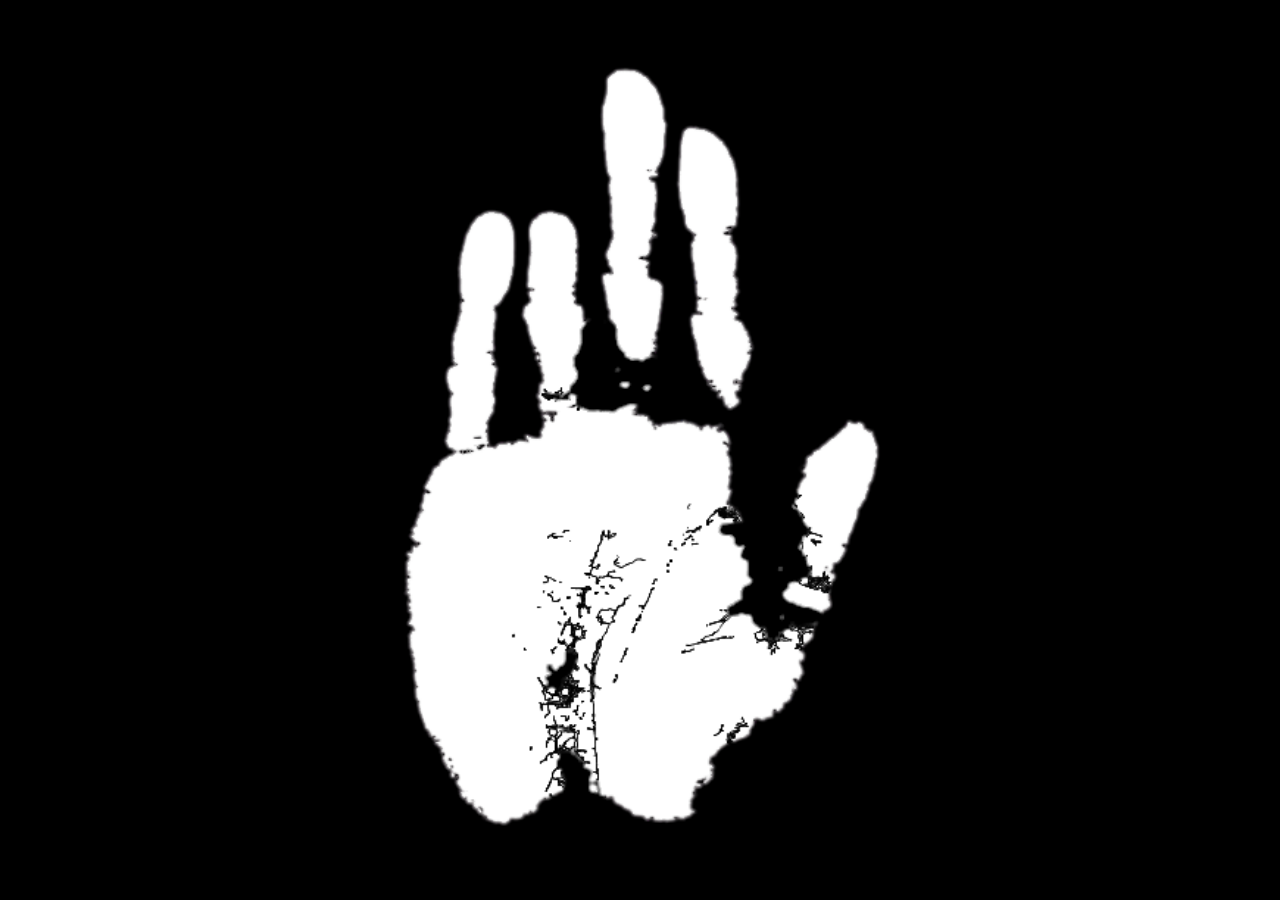
<file: index.html>
<!DOCTYPE html>
<html lang="ko">
  <head>
    <meta charset="UTF-8" />
    <meta http-equiv="X-UA-Compatible" content="IE=edge" />
    <meta name="viewport" content="width=device-width, initial-scale=1.0" />
    <link
      rel="stylesheet"
      href="https://cdn.jsdelivr.net/npm/swiper/swiper-bundle.min.css"
    />
    <title>안중근의사기념관</title>
    <link rel="icon" href="./img/hand_black.png" type="image/x-icon" sizes="16x16" />
    <!-- <base href="https://renewalP.github.io/renewal_p/"> -->
    <base href="/">
    <!-- css,js 파일연결 -->
    <link href="./css/index.css" rel="stylesheet" />
    <link href="./css/index.media.css" rel="stylesheet" />
    <link href="./css/common.css" rel="stylesheet" />
    <script src="https://ajax.googleapis.com/ajax/libs/jquery/3.6.1/jquery.min.js"></script>
    <script defer src="./page/index.js"></script>
    <script defer src="./page/inc.js"></script>
    <!-- jquery -->
  </head>
  <body>
    <main>

    <div class="intro">
      <img src="./img/index/hand_white.png" />
    </div>

    <div class="all">
      <div class="square">
        <div class="transform"></div>
      </div>

      <div class="quote">
        <img src="./img/index/Vector-1.png">
        <img src="./img/index/Vector.png">
      </div>
    

      <div class="main-contents">
        <img src="./img/index/An_Jung-geun 누끼진짜 1.png">
      </div>

      <div class="main-text">
        <section>
          뿌리가 없는 나무가 어디에서 날 것이며,<br>
          나라없는 백성이 어디서 살 것인가
          <!-- ㅌ햣 ㅁㅊ -->
        </section>
        <section>
          세월을 헛되이 보내지 마라.<br>
          청춘은 다시 돌아오지 않는다.
        </section>
        <section>
          見利思義 見危授命 견리사의 견위수명<br>
          불의를 보거든 정의를 생각해 보고,<br>
          위태로움을 보거든 의협심을 갖도록 하라.
        </section>
      </div>
      <aside></aside>
    </div>
  </main>



    
  </body>
</html>
</file>
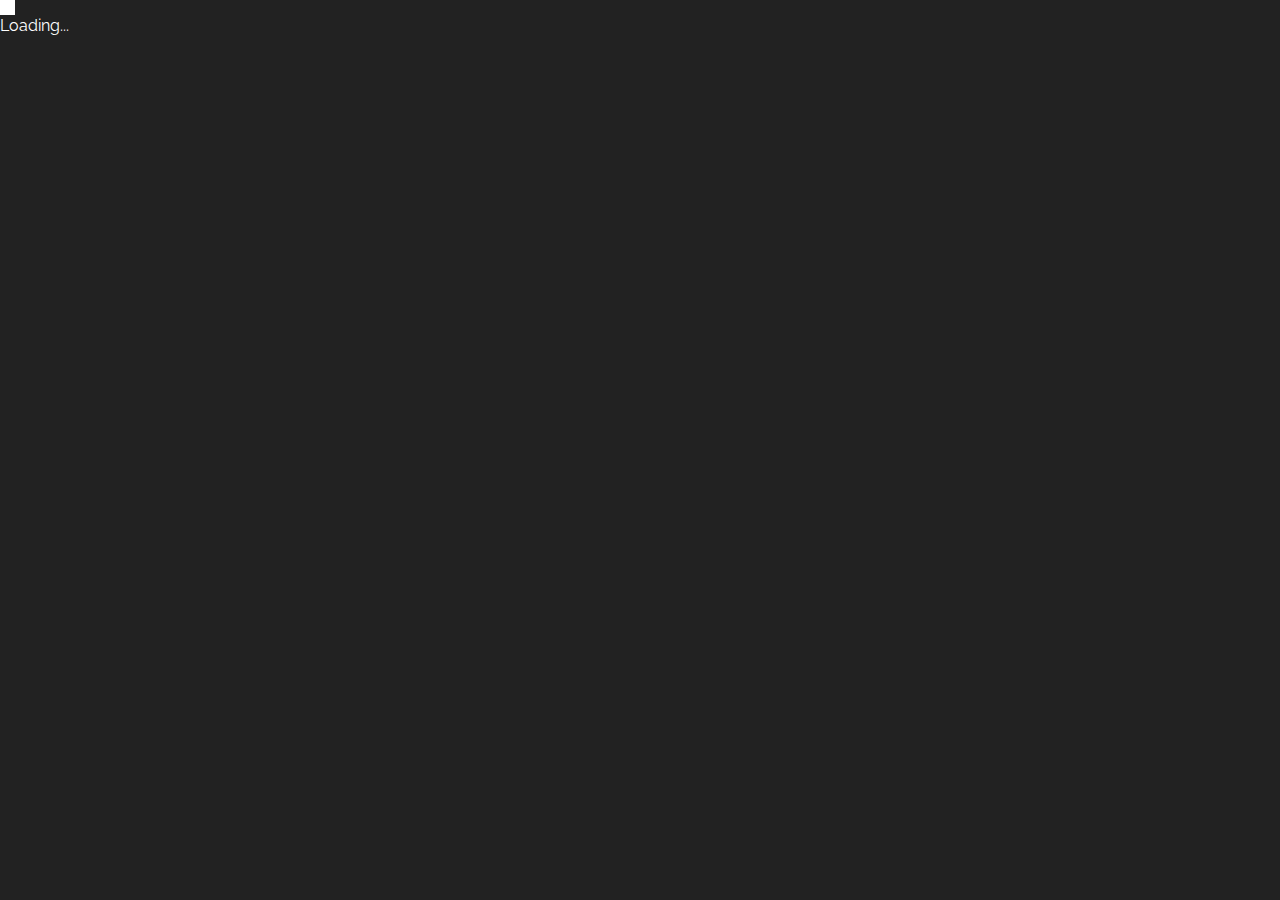
<file: css/study.html>
<!DOCTYPE html>
<html lang="en">
<head>
    <meta charset="UTF-8">
    <meta http-equiv="X-UA-Compatible" content="IE=edge">
    <meta name="viewport" content="width=device-width, initial-scale=1.0">
    <title>Document</title>
    <link href="./study.css" rel="stylesheet" />
    <script defer src="./study.js"></script>
    <script src="https://ajax.googleapis.com/ajax/libs/jquery/3.6.1/jquery.min.js"></script>
</head>
<body>
    <div class="flex-container">
        <div class="spinner"><p>
          <div class="cube1"></div>
          <div class="cube2"></div>
          Loading...
          </p>
        </div>
        <div class="flex-slide home">
          <div class="flex-title flex-title-home">지도를 완성하라!</div>
          <div class="flex-about flex-about-home"><p>Click here to navigate to the home section of the website</p></div>
        </div>
        <div class="flex-slide about">
          <div class="flex-title">About</div>
          <div class="flex-about"><p>Click here to navigate to the About section of the website</p></div>
        </div>
        <div class="flex-slide work">
          <div class="flex-title">Work</div>
          <div class="flex-about"><p>Listing relevant snippets of work:</p>
            <ul>
              <li>First piece of work</li>
              <li>Second piece of work</li>
              <li>Third piece of work</li>
            </ul>
          </div>
        </div>
        <div class="flex-slide contact">
          <div class="flex-title">Contact</div>
              <div class="flex-about">
                <p>Use the contact form below</p>
                <form class="contact-form">
                  <p>Email <input type="text" name="email"></p>
                  <p>Comment <textarea type="text" name="comment" row="5"></textarea></p>
                  <p><input type="submit" name="email" value="Send Message"></p>
                </form>
      
          </div>
        </div>
      </div>
      
      
      
</body>
</html>
</file>
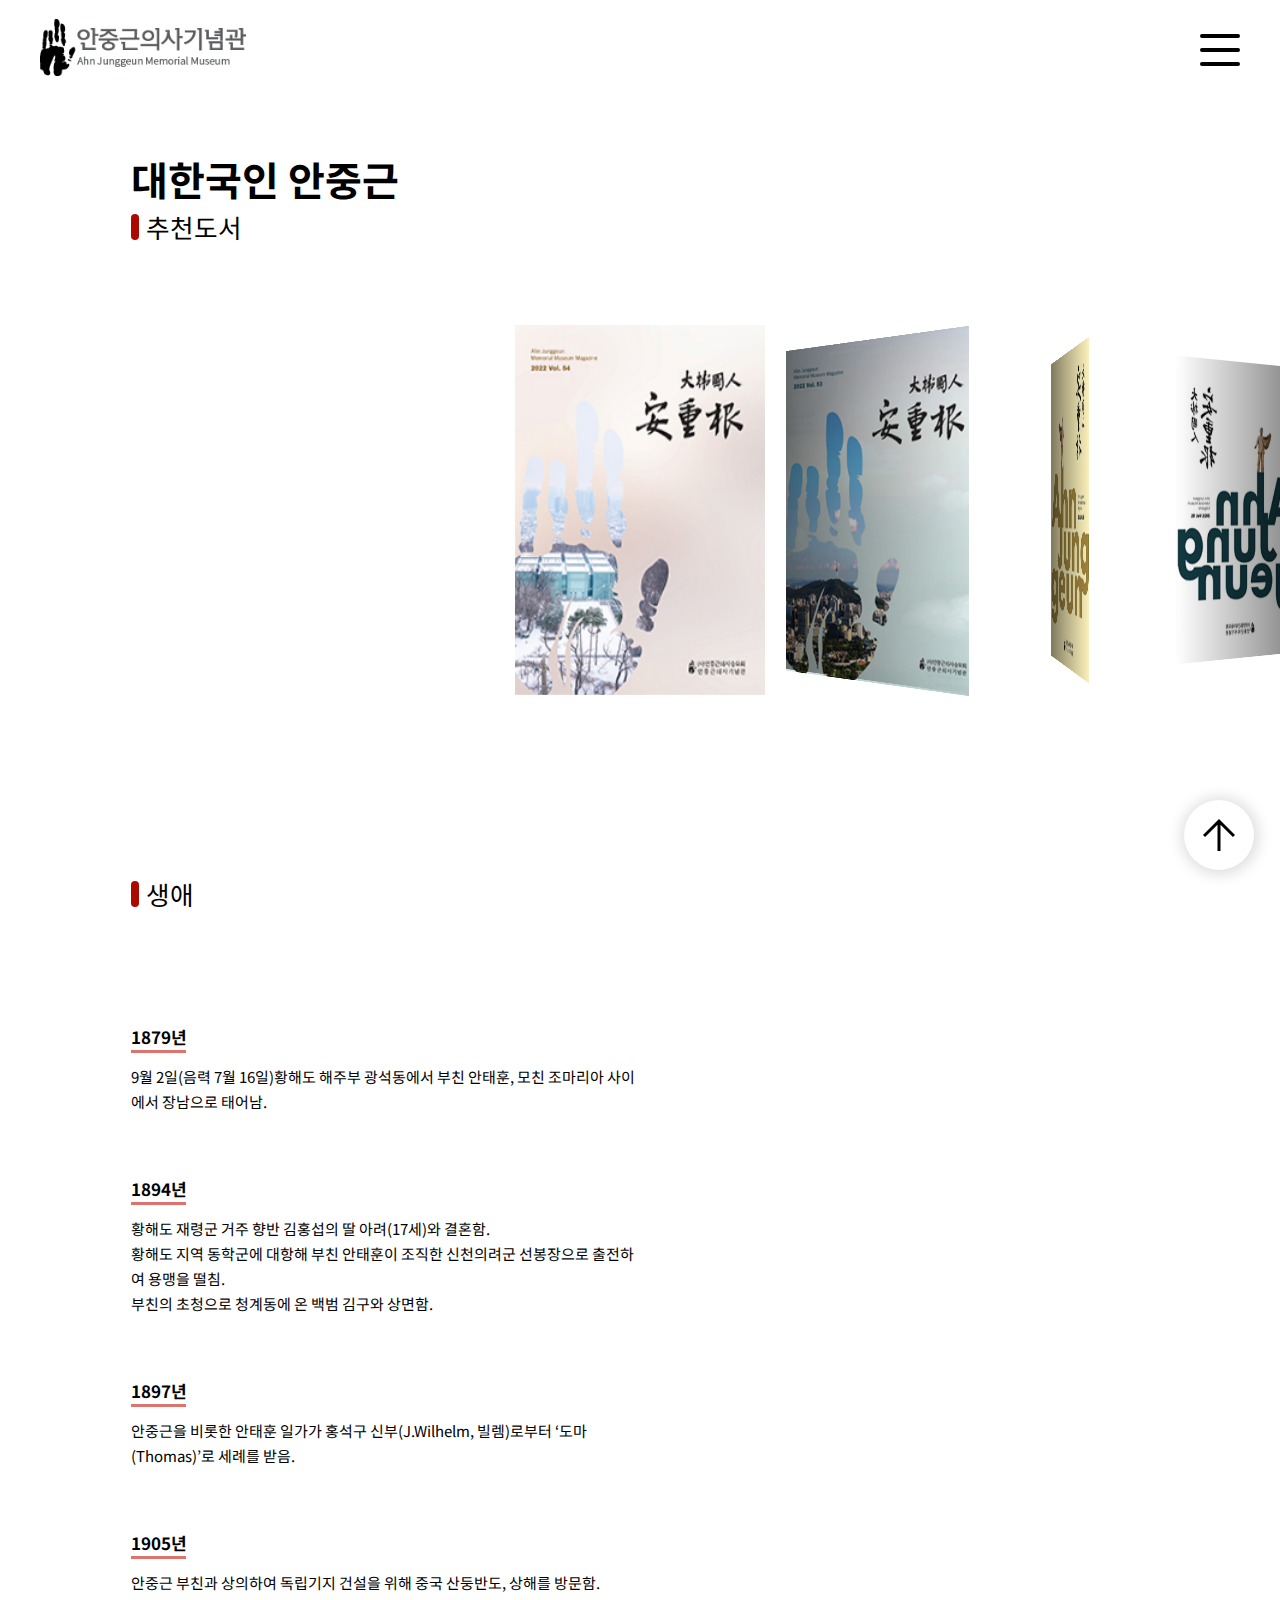
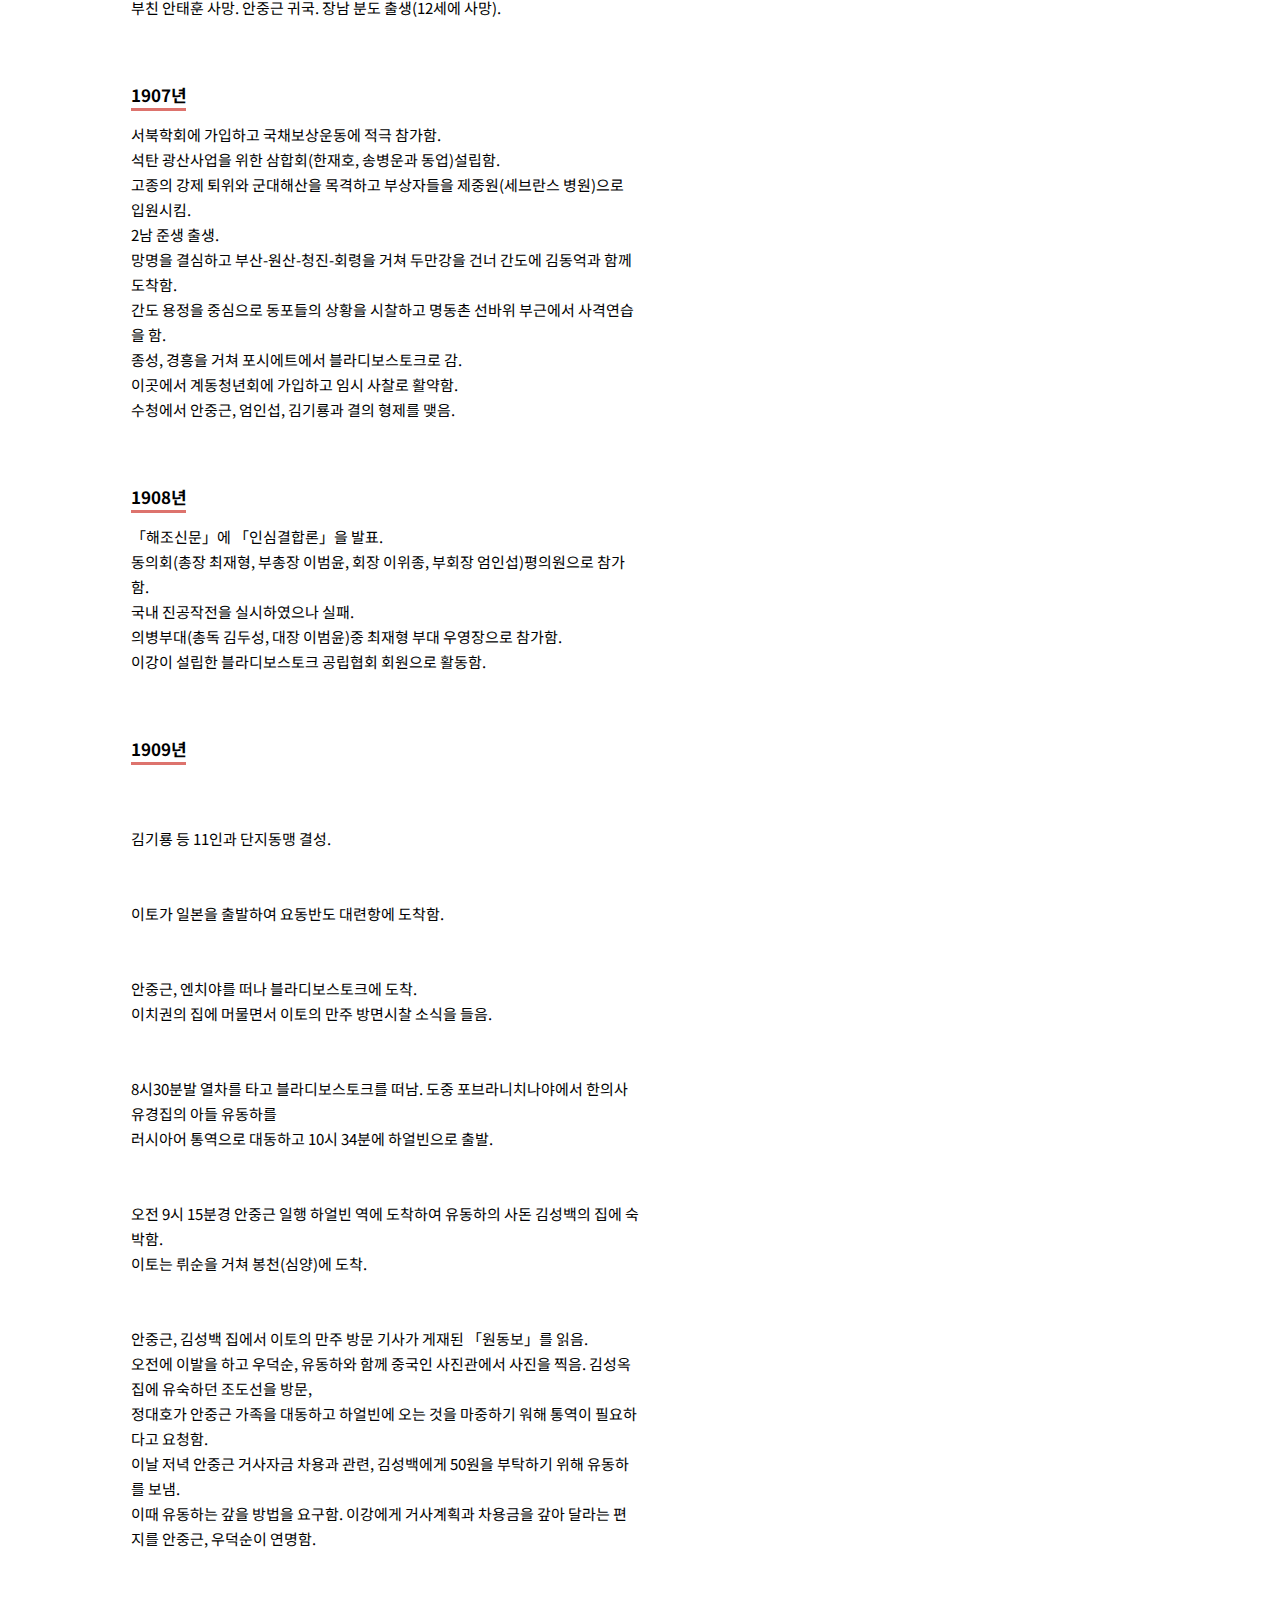
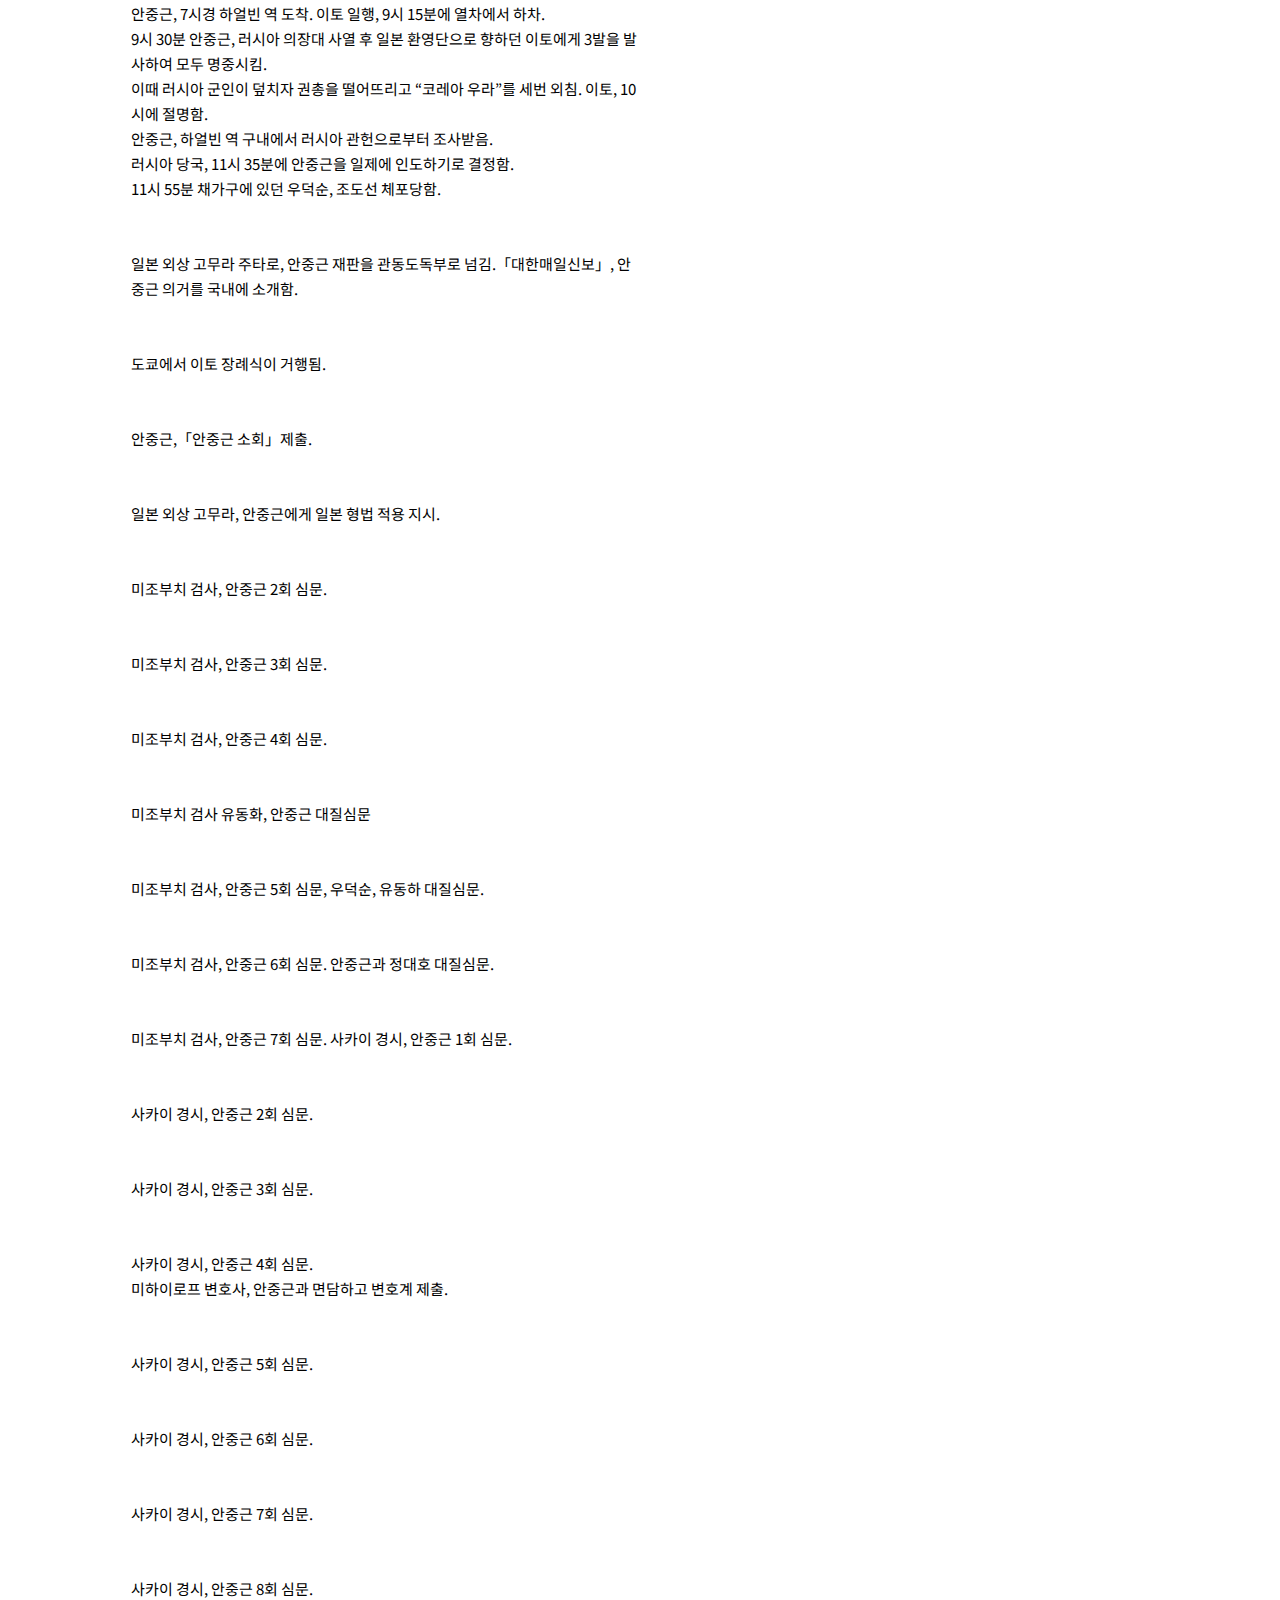
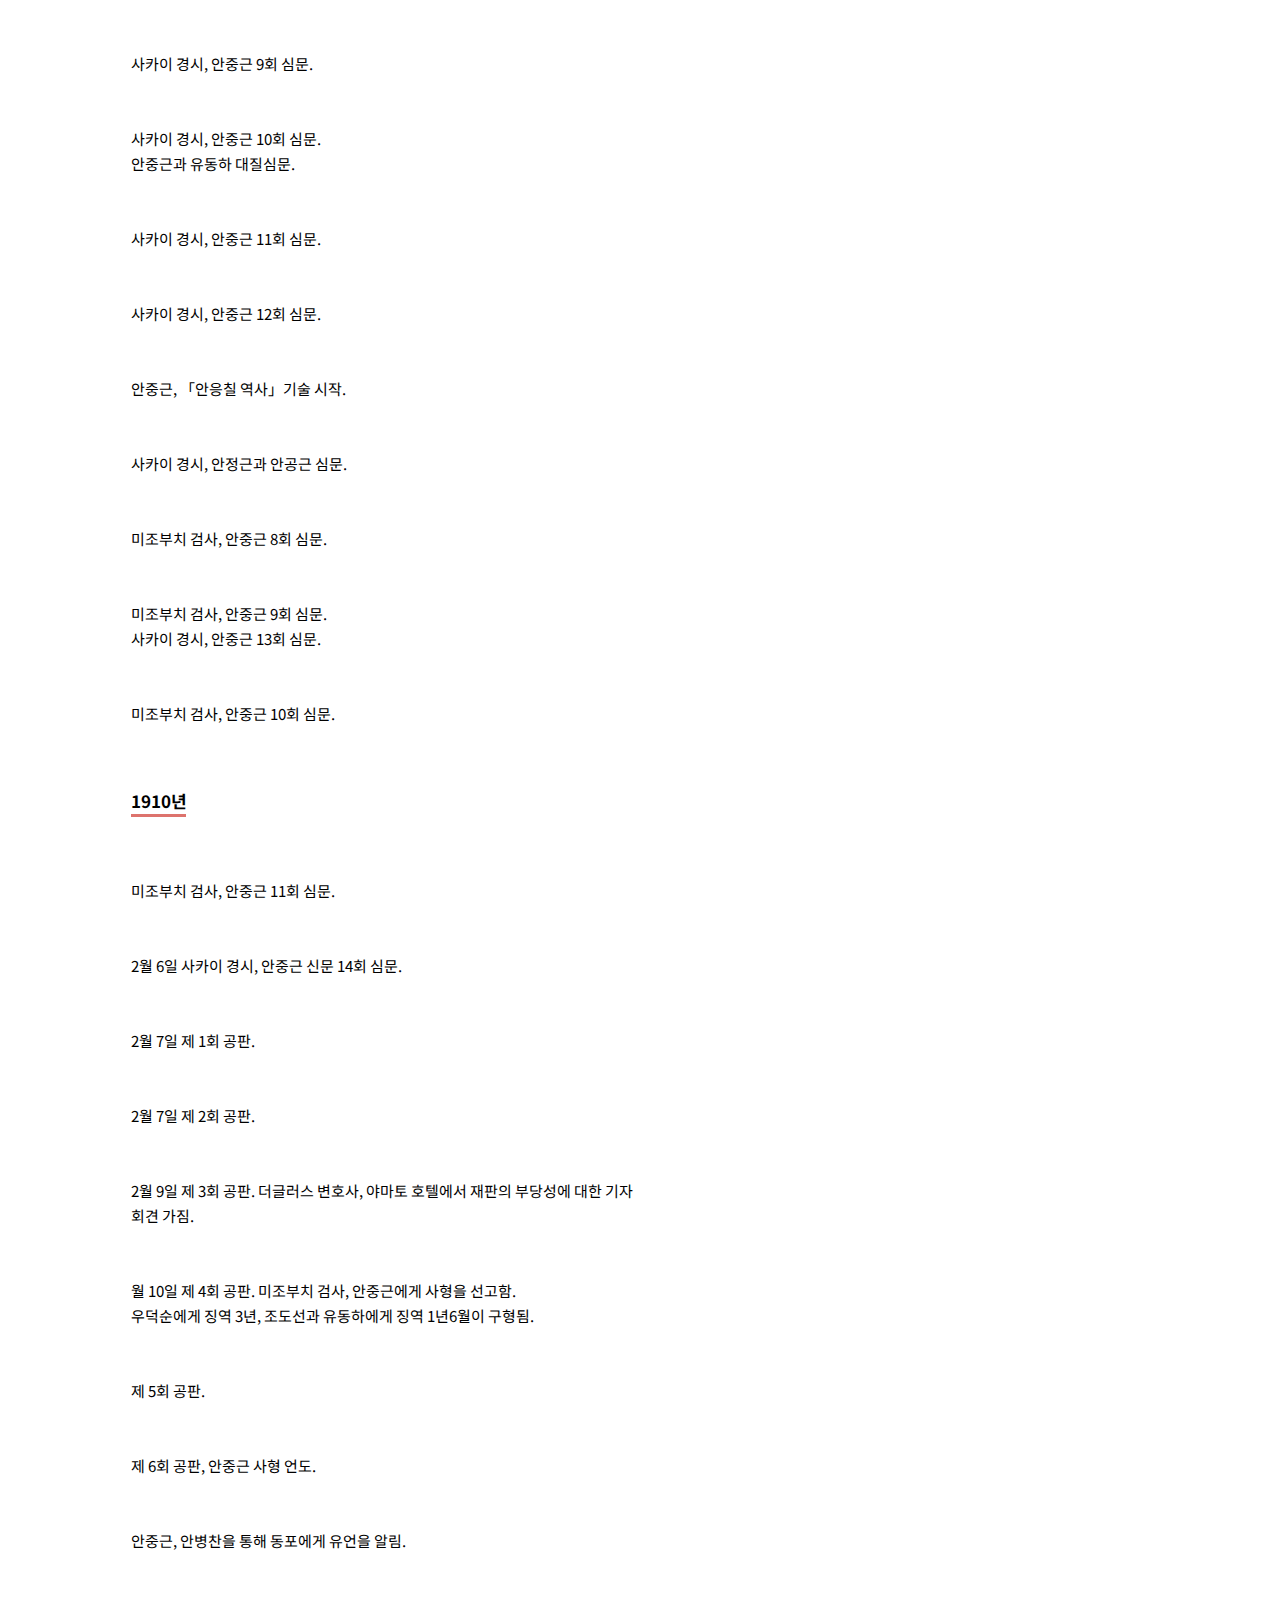
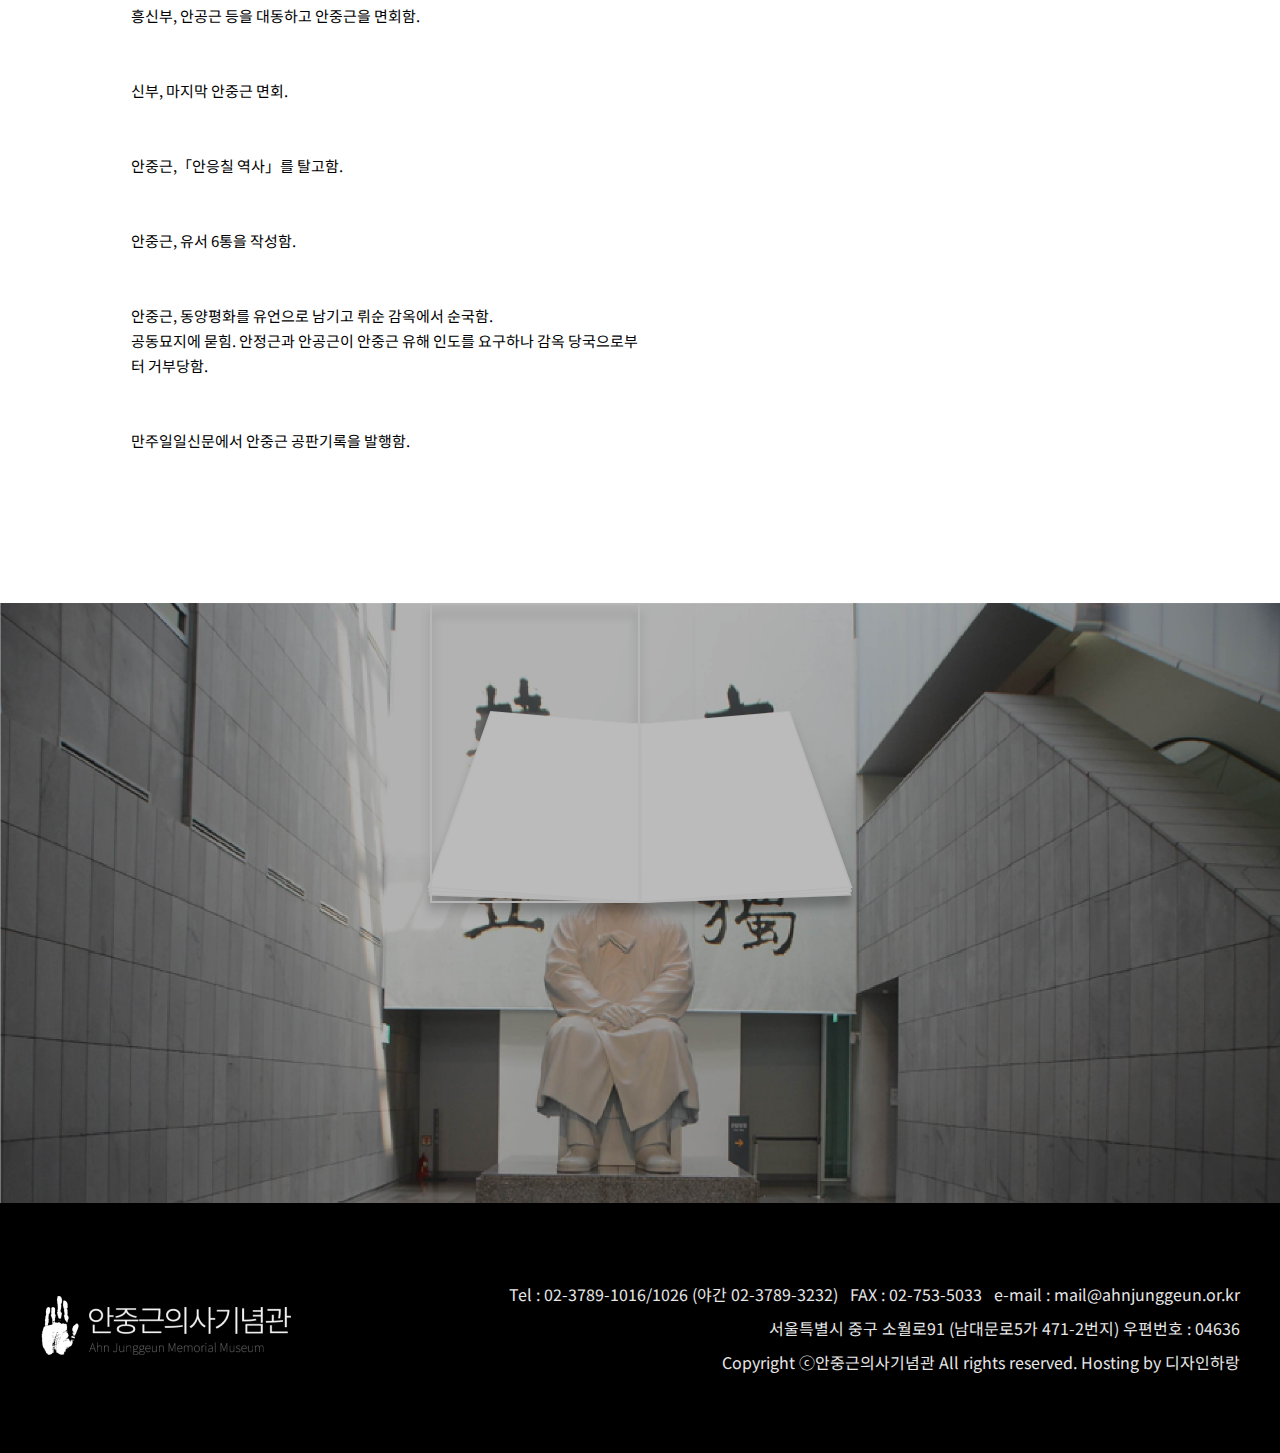
<file: page/life.html>
<!DOCTYPE html>
<html lang="en">
<head>
    <meta charset="UTF-8">
    <meta http-equiv="X-UA-Compatible" content="IE=edge">
    <meta name="viewport" content="width=device-width, initial-scale=1.0, maximum-scale=1, minimum-scale=1"/>
    <title>안중근의사기념관</title>
    <link rel="icon" href="./img/hand_black.png" type="image/x-icon" sizes="16x16" />
    <!-- css,js 파일연결 -->
    <!-- <base href="https://renewalP.github.io/renewal_p/"> -->
    <base href="/">
    <link href="./css/life.css" rel="stylesheet" />
    <link href="./css/common.css" rel="stylesheet" />
    <script defer src="./page/life.js"></script>

    
    <script defer src="./page/incB.js"></script>
    <!-- jquery -->
    <script src="https://ajax.googleapis.com/ajax/libs/jquery/3.6.1/jquery.min.js"></script>

    <!-- Link Swiper's CSS -->
    <link rel="stylesheet" href="https://cdn.jsdelivr.net/npm/swiper/swiper-bundle.min.css"/>

    <!-- Swiper JS -->
    <script src="https://cdn.jsdelivr.net/npm/swiper/swiper-bundle.min.js"></script>
</head>

<body>
    
    <main>
        <h2 class="h2">대한국인 안중근</h2>

        <div class="title pad">
            <div class="title-box"></div>
            <p class="title-detail ">추천도서</p>
        </div>

        <div class="iframe-book">
            <article></article>
        </div>

        <div class="swiper mySwiper">
            <div class="swiper-wrapper">
                <div class="swiper-slide link" >
                    <img src="./img/life/book01.jpg"  style="height: 100%;"/>
                </div>
                <div class="swiper-slide link">
                    <img src="./img/life/book02.jpg" />
                </div>
                <div class="swiper-slide link">
                    <img src="./img/life/book03.png" />
                </div>
                <div class="swiper-slide link">
                    <img src="./img/life/book04.jpg" />
                </div>
                <div class="swiper-slide link">
                    <img src="./img/life/book05.jpg" />
                </div>
                <div class="swiper-slide link">
                    <img src="./img/life/book06.jpg" />
                </div>
                <div class="swiper-slide link">
                    <img src="./img/life/book07.jpg" />
                </div>
                <div class="swiper-slide link">
                    <img src="./img/life/book08.jpg" />
                </div>
            </div>
        </div>

        <div class="title m">
            <div class="title-box"></div>
            <p class="title-detail">생애</p>
        </div>

        <section class="year">
            <ul class="life">
                <li>
                    <b>1879년</b>
                    <span>1세</span>
                    <p>
                        9월 2일(음력 7월 16일)황해도 해주부 광석동에서 부친 안태훈, 모친 조마리아 사이에서 장남으로 태어남.
                    </p>
                </li>
                <li>
                    <b>1894년</b>
                    <span>16세</span>
                    <p>
                        황해도 재령군 거주 향반 김홍섭의 딸 아려(17세)와 결혼함.<br/>
                        황해도 지역 동학군에 대항해 부친 안태훈이 조직한 신천의려군 선봉장으로 출전하여 용맹을 떨침.<br/>
                        부친의 초청으로 청계동에 온 백범 김구와 상면함.
                    </p>
                </li>
                <li>
                    <b>1897년</b>
                    <span>19세</span>
                    <p>
                        안중근을 비롯한 안태훈 일가가 홍석구 신부(J.Wilhelm, 빌렘)로부터 ‘도마(Thomas)’로 세례를 받음.
                    </p>
                </li>
                <li>
                    <b>1905년</b>
                    <span>27세</span>
                    <p>
                        안중근 부친과 상의하여 독립기지 건설을 위해 중국 산둥반도, 상해를 방문함.<br/>
                        부친 안태훈 사망. 안중근 귀국. 장남 분도 출생(12세에 사망).
                    </p>
                </li>
                <li>
                    <b>1907년</b>
                    <span>29세</span>
                    <p>
                        서북학회에 가입하고 국채보상운동에 적극 참가함.<br/>
                        석탄 광산사업을 위한 삼합회(한재호, 송병운과 동업)설립함.<br/>
                        고종의 강제 퇴위와 군대해산을 목격하고 부상자들을 제중원(세브란스 병원)으로 입원시킴.<br/>
                        2남 준생 출생.<br/>
                        망명을 결심하고 부산-원산-청진-회령을 거쳐 두만강을 건너 간도에 김동억과 함께 도착함.<br/>
                        간도 용정을 중심으로 동포들의 상황을 시찰하고 명동촌 선바위 부근에서 사격연습을 함.<br/>
                        종성, 경흥을 거쳐 포시에트에서 블라디보스토크로 감.<br/>
                        이곳에서 계동청년회에 가입하고 임시 사찰로 활약함.<br/>
                        수청에서 안중근, 엄인섭, 김기룡과 결의 형제를 맺음.
                    </p>
                </li>
                <li>
                    <b>1908년</b>
                    <span>30세</span>
                    <p>
                        「해조신문」에 「인심결합론」을 발표.<br/>
                        동의회(총장 최재형, 부총장 이범윤, 회장 이위종, 부회장 엄인섭)평의원으로 참가함.<br/>
                        국내 진공작전을 실시하였으나 실패.<br/>
                        의병부대(총독 김두성, 대장 이범윤)중 최재형 부대 우영장으로 참가함.<br/>
                        이강이 설립한 블라디보스토크 공립협회 회원으로 활동함.
                    </p>
                </li>

                <li>
                    <b>1909년</b>
                    <span>31세</span>
                </li>
                <li>
                    <span class="date">03.02</span>
                    <p>
                        김기룡 등 11인과 단지동맹 결성.
                    </p>
                </li>
                <li>
                    <span class="date">10.18</span>
                    <p>
                        이토가 일본을 출발하여 요동반도 대련항에 도착함.
                    </p>
                </li>
                <li>
                    <span class="date">10.19</span>
                    <p>
                        안중근, 엔치야를 떠나 블라디보스토크에 도착.<br/>
                        이치권의 집에 머물면서 이토의 만주 방면시찰 소식을 들음.
                    </p>
                </li>
                <li>
                    <span class="date">10.21</span>
                    <p>
                        8시30분발 열차를 타고 블라디보스토크를 떠남. 도중 포브라니치나야에서 한의사 유경집의 아들 유동하를<br/>
                        러시아어 통역으로 대동하고 10시 34분에 하얼빈으로 출발.
                    </p>
                </li>
                <li>
                    <span class="date">10.22</span>
                    <p>
                        오전 9시 15분경 안중근 일행 하얼빈 역에 도착하여 유동하의 사돈 김성백의 집에 숙박함.<br/>
                        이토는 뤼순을 거쳐 봉천(심양)에 도착.
                    </p>
                </li>
                <li>
                    <span class="date">10.23</span>
                    <p>
                        안중근, 김성백 집에서 이토의 만주 방문 기사가 게재된 「원동보」를 읽음.<br/>
                        오전에 이발을 하고 우덕순, 유동하와 함께 중국인 사진관에서 사진을 찍음. 김성옥 집에 유숙하던 조도선을 방문,<br/>
                        정대호가 안중근 가족을 대동하고 하얼빈에 오는 것을 마중하기 워해 통역이 필요하다고 요청함.<br/>
                        이날 저녁 안중근 거사자금 차용과 관련, 김성백에게 50원을 부탁하기 위해 유동하를 보냄.<br/>
                        이때 유동하는 갚을 방법을 요구함. 이강에게 거사계획과 차용금을 갚아 달라는 편지를 안중근, 우덕순이 연명함.
                    </p>
                </li>
                <li>
                    <span class="date">10.26</span>
                    <p>
                        안중근, 7시경 하얼빈 역 도착. 이토 일행, 9시 15분에 열차에서 하차.<br/>
                        9시 30분 안중근, 러시아 의장대 사열 후 일본 환영단으로 향하던 이토에게 3발을 발사하여 모두 명중시킴.<br/>
                        이때 러시아 군인이 덮치자 권총을 떨어뜨리고 “코레아 우라”를 세번 외침. 이토, 10시에 절명함.<br/>
                        안중근, 하얼빈 역 구내에서 러시아 관헌으로부터 조사받음.<br/>
                        러시아 당국, 11시 35분에 안중근을 일제에 인도하기로 결정함.<br/>
                        11시 55분 채가구에 있던 우덕순, 조도선 체포당함.
                    </p>
                </li>
                <li>
                    <span class="date">10.27</span>
                    <p>
                        일본 외상 고무라 주타로, 안중근 재판을 관동도독부로 넘김.「대한매일신보」, 안중근 의거를 국내에 소개함.
                    </p>
                </li>
                <li>
                    <span class="date">11.04</span>
                    <p>
                        도쿄에서 이토 장례식이 거행됨.
                    </p>
                </li>
                <li>
                    <span class="date">11.06</span>
                    <p>
                        안중근,「안중근 소회」제출.
                    </p>
                </li>
                <li>
                    <span class="date">11.08</span>
                    <p>
                        일본 외상 고무라, 안중근에게 일본 형법 적용 지시.
                    </p>
                </li>
                <li>
                    <span class="date">11.14</span>
                    <p>
                        미조부치 검사, 안중근 2회 심문.
                    </p>
                </li>
                <li>
                    <span class="date">11.15</span>
                    <p>
                        미조부치 검사, 안중근 3회 심문.
                    </p>
                </li>
                <li>
                    <span class="date">11.16</span>
                    <p>
                        미조부치 검사, 안중근 4회 심문.
                    </p>
                </li>
                <li>
                    <span class="date">11.17</span>
                    <p>
                        미조부치 검사 유동화, 안중근 대질심문
                    </p>
                </li>
                <li>
                    <span class="date">11.18</span>
                    <p>
                        미조부치 검사, 안중근 5회 심문, 우덕순, 유동하 대질심문.
                    </p>
                </li>
                <li>
                    <span class="date">11.24</span>
                    <p>
                        미조부치 검사, 안중근 6회 심문. 안중근과 정대호 대질심문.
                    </p>
                </li>
                <li>
                    <span class="date">11.26</span>
                    <p>
                        미조부치 검사, 안중근 7회 심문. 사카이 경시, 안중근 1회 심문.
                    </p>
                </li>
                <li>
                    <span class="date">11.27</span>
                    <p>
                        사카이 경시, 안중근 2회 심문.
                    </p>
                </li>
                <li>
                    <span class="date">11.29</span>
                    <p>
                        사카이 경시, 안중근 3회 심문.
                    </p>
                </li>
                <li>
                    <span class="date">12.01</span>
                    <p>
                        사카이 경시, 안중근 4회 심문.<br/>
                        미하이로프 변호사, 안중근과 면담하고 변호계 제출.
                    </p>
                </li>
                <li>
                    <span class="date">12.02</span>
                    <p>
                        사카이 경시, 안중근 5회 심문.
                    </p>
                </li>
                <li>
                    <span class="date">12.03</span>
                    <p>
                        사카이 경시, 안중근 6회 심문.
                    </p>
                </li>
                <li>
                    <span class="date">12.04</span>
                    <p>
                        사카이 경시, 안중근 7회 심문.
                    </p>
                </li>
                <li>
                    <span class="date">12.05</span>
                    <p>
                        사카이 경시, 안중근 8회 심문.
                    </p>
                </li>
                <li>
                    <span class="date">12.06</span>
                    <p>
                        사카이 경시, 안중근 9회 심문.
                    </p>
                </li>
                <li>
                    <span class="date">12.09</span>
                    <p>
                        사카이 경시, 안중근 10회 심문.<br/>
                        안중근과 유동하 대질심문.
                    </p>
                </li>
                <li>
                    <span class="date">12.10</span>
                    <p>
                        사카이 경시, 안중근 11회 심문.
                    </p>
                </li>
                <li>
                    <span class="date">12.11</span>
                    <p>
                        사카이 경시, 안중근 12회 심문.
                    </p>
                </li>
                <li>
                    <span class="date">12.13</span>
                    <p>
                        안중근, 「안응칠 역사」기술 시작.
                    </p>
                </li>
                <li>
                    <span class="date">12.16</span>
                    <p>
                        사카이 경시, 안정근과 안공근 심문.
                    </p>
                </li>
                <li>
                    <span class="date">12.20</span>
                    <p>
                        미조부치 검사, 안중근 8회 심문.
                    </p>
                </li>
                <li>
                    <span class="date">12.21</span>
                    <p>
                        미조부치 검사, 안중근 9회 심문.<br/>
                        사카이 경시, 안중근 13회 심문.
                    </p>
                </li>
                <li>
                    <span class="date">12.22</span>
                    <p>
                        미조부치 검사, 안중근 10회 심문.
                    </p>
                </li>
                <li>
                    <b>1910년</b>
                    <span>32세</span>
                </li>
                <li>
                    <span class="date">01.26</span>
                    <p>
                        미조부치 검사, 안중근 11회 심문.
                    </p>
                </li>
                <li>
                    <span class="date">02.06</span>
                    <p>
                        2월 6일 사카이 경시, 안중근 신문 14회 심문.
                    </p>
                </li>
                <li>
                    <span class="date">02.07</span>
                    <p>
                        2월 7일 제 1회 공판.
                    </p>
                </li>
                <li>
                    <span class="date">02.08</span>
                    <p>
                        2월 7일 제 2회 공판.
                    </p>
                </li>
                <li>
                    <span class="date">02.09</span>
                    <p>
                        2월 9일 제 3회 공판. 더글러스 변호사, 야마토 호텔에서 재판의 부당성에 대한 기자회견 가짐.
                    </p>
                </li>
                <li>
                    <span class="date">02.10</span>
                    <p>
                        월 10일 제 4회 공판. 미조부치 검사, 안중근에게 사형을 선고함.<br/>
                        우덕순에게 징역 3년, 조도선과 유동하에게 징역 1년6월이 구형됨.
                    </p>
                </li>
                <li>
                    <span class="date">02.12</span>
                    <p>
                        제 5회 공판.
                    </p>
                </li>
                <li>
                    <span class="date">02.14</span>
                    <p>
                        제 6회 공판, 안중근 사형 언도.
                    </p>
                </li>
                <li>
                    <span class="date">02.15</span>
                    <p>
                        안중근, 안병찬을 통해 동포에게 유언을 알림.
                    </p>
                </li>
                <li>
                    <span class="date">03.08</span>
                    <p>
                        흥신부, 안공근 등을 대동하고 안중근을 면회함.
                    </p>
                </li>
                <li>
                    <span class="date">03.11</span>
                    <p>
                        신부, 마지막 안중근 면회.
                    </p>
                </li>
                <li>
                    <span class="date">03.15</span>
                    <p>
                        안중근,「안응칠 역사」를 탈고함.
                    </p>
                </li>
                <li>
                    <span class="date">03.24</span>
                    <p>
                        안중근, 유서 6통을 작성함.
                    </p>
                </li>
                <li>
                    <span class="date">03.26</span>
                    <p>
                        안중근, 동양평화를 유언으로 남기고 뤼순 감옥에서 순국함.<br/>
                        공동묘지에 묻힘. 안정근과 안공근이 안중근 유해 인도를 요구하나 감옥 당국으로부터 거부당함.
                    </p>
                </li>
                <li>
                    <span class="date">03.28</span>
                    <p>만주일일신문에서 안중근 공판기록을 발행함.</p>
                </li>
                
            </ul>
            <div class="svg-container">
                <div class="content-path1">
                    <svg id="Layer_1" data-name="Layer 1" xmlns="http://www.w3.org/2000/svg" viewBox="0 0 600 3379.22"><defs></defs><path class="path path2" d="M142.55,265.15H273.36s15.36-25.18,8.24-61.78c0,0-7.71-14.83-41.34-31.25,0,0-17.4-2.77-9.29-22.55s9.1-25.32,9.1-25.32a79.26,79.26,0,0,1,21.75-24.52C276.26,89.24,279,82.91,279,82.91s5.15-4.94,8.9-3c0,0,5.94,2.57-1.78,14.83s-8.9,12.66-8.9,12.66l-8.5,11.47s-20.57,24.53-9.5,30.86a110.66,110.66,0,0,0,22.55,9.49,99.46,99.46,0,0,1,9.69,4.75c2.38,1.58,13.65,5,19,4.75s12.09,1.78,12.87,11.67-2.58,21.76,2.36,36c0,0,4,20.77-4.55,28.09S306.92,241,306.92,241s-5.73-10.09-4.35-30.86,1.78-25.12-4.15-25.32S272.11,180,272.11,180s-13.85,1-18.79-10.08a117.45,117.45,0,0,0-10.68-19s-4.75-4.28-4.35-13.06a68.82,68.82,0,0,0-2.18-18.2s-.79-13.84,16.22-.19c0,0,7.32,4.15,7.32,22.94,0,0-.2,1.78,2.77,2.57s7.32,2.77,8.11,5.94,4.74,3.16,4.74,3.16,6.93-2.37,27.7,7.72c0,0-29-16-24.93-38.38,0,0,1.59-13.25,9.1-12.33,0,0,4.29.79,3.83,5s-4.75,4-4.75,4-7-.19-5.34-8.9,8.37-10,8.37-10,9.43-3,7.39,8.24c0,0-1.92,5.87-8.05,3.3s-.72-12.26-.72-12.26,5.07-9,12.59-7c0,0,4.88.72,3.1,7.45,0,0-2,5.73-9.43,1.51,0,0-4.81-3.16-1.78-13.38,0,0,1.85-7.45,8.7-5.21,0,0,6.6,1.91,2.18,10.55,0,0,2.44,4.81,10,1,0,0,10.28-4.15,6.26-17.74,0,0-5.51-8-12.86-4.51,0,0-8.63,4.45-4.28,13.74,0,0,1.71,4.88,10.28,4.09,0,0,9.23-2.24,10.16,4.82s-1.92,21-1.92,21-1.45,7.48.83,12.82S325,150,325,150s-1.28,13.05,4.55,15.72,11.67,4.75,23.24-5.83,30.86-36.1,30.86-36.1,7.65-8.74,5.08-16.32-8.44-3-8.44-3-3.76,4.55-.93,8.57c0,0,3.5,3.43,7.52-1.52s.46-11.93.46-11.93-2-7.91-10.74-4.62c0,0-3.68,3.38-.2,6.73,0,0,3.36,3.62,6.13,2.44s.59-13.32.59-13.32S380.9,85,374,86.47c0,0-5.6.27-4.81,7.06s8.51,2.77,8.51,2.77,4.81-3.7-.53-12.6-9.56-6.85-9.56-6.85S360,79,362.57,88.71c0,0,3.06,4.87,9,.14,0,0,3.56-7.72-3.83-16.29s-15.62-3.63-15.62-3.63-6.79,3.83-5.94,13.26c0,0,.14,3.36,7.59,2.7s5.2,2.24,5.2,2.24l-9.89.46s-10-1.38-11.86,10.09l-.47,8.57s.53,15-4.68,23.67-11.8,26.64-10.81,31.85,2.7,9.89,14.11,12.46c0,0,6.61.78,11-3.33s35.92-16.19,35.92-16.19,11.47-4.15,16.61-2.76,6.13,1.18,7.91-1.79,7.52-6.72,7.52-6.72,3-3.17,1.38-10.29,1.59-17.6,2.18-19.18,3.76-9.7,8.7-3.17,8.31,23.34,6.13,33.43-9.29,24.13-9.29,24.13-4.16,7.91-16.42,15-15.23,13.45-15.23,13.45-4.35,12.85-2.18,22-2.37,12.86-2.37,12.86-4.75,1.38-8.7-4.75-8.31-23.34,4.74-33.62,15.24-15.24,28.88-17.41,15.63-5.74,15.63-5.74,5.74-4.74,4-14-9.1-38.37-16.42-47.08L398.51,89s-15.63-17.53-18.2-5.14c0,0,.39,5.54,9.49,15.83,0,0,2.18,1.18,3.36,9.69s7.52,14.63,7.52,14.63,4.55,15.83,7.12,17.21,2.77.4,2.77.4-8.31.39-18.2,5.93-42.72,23.74-48.26,30.66-2,18-2,18a54.24,54.24,0,0,1,5.94,27.3c-1,15-3,41.54,11.07,42.53s112,0,112,0,46.09,5.93,14.44,51-80.71,36-74.38,13.85,54.2-10.29,28.88,35.6l-25.32,45.89s-28.87,20.18-32.83,57.36-5.14,61.59-11.34,58.42-4.09-10.81-2-8.7,9.1,17.93,9.1,17.93,13.71,32.31,12.4,46.42-7.52,10.42-8.71,5.67-2.5-22,4.62-14,6.59,21.76,6.59,21.76,1.72,52.62-4.09,64.75-14.77,35.34-38.37,27.56-31.76-21.76-30.52-43.39S348.53,622,348.53,622s3.66-.36,5.11,1.45c0,0-20,10.35-36.33,1,0,0-10.29-6.62-12.07-22.45s-11.47-21.46-11.47-21.46S273.4,557,297.53,553.19,366.46,584,366.46,584s23.24,24.52,28.68,49.35c0,0,7.22,21.56-3.36,41.73s-18.3,31.85-18.3,31.85S344,745.05,338.77,748.32s-105.23,94.55-105.23,94.55S130.94,927.13,126.2,985.68,160,993.59,160,993.59s35.34-61.18-47.48,0-19.38,173.28,11.87,183.17,40.35,9.1,56.18,4.35,16.61-20.57,16.61-20.57-.39-7.12,15.83-7.12,49.45,5.14,29.67,9.89c0,0-23.34-.2-25.92,6.46s30,1,30,1,13.39-1.58,14.25,3.63c0,0,.46,5-6.66,5.14s-21.3.6-21.3.6-11-.14-3.69,3.89,20.37.43,20.37.43,13.85-3.93,13.45.09-1.38,5.35-11.87,6.33-24.19,1.85-24.19,1.85-3.89-.26-4,1.78,2.31,1.91,5.08,1.85,23.14-1.32,23.14-1.32,7.32-.66,7.38.72-3.49,4.22-12.32,4.16-17.94.79-17.94.79-4.88-.66-11.67,4.55-8.83,5.87-14.37.39-11.48-17.67-9.17-26.37,8.57-16,8.57-16,9.43-8.24,10.55-20.64-3.69-36.72-3.69-36.72-5.9-33.83-4.91-37.29c0,0,67.45-7.62,93.36,7.81l10.88,7.12s2.18,3.17,8.51-1,67.35-23.6,113.24-17c0,0,5.17.43,6.53,3,0,0-6,67.42-8.91,81.66,0,0,.94,10.09-7.71,6s-24.23-4.11-24.23-4.11-10.68,1.29-1.09,8.11c0,0,15.63,6.18,26.95,7.91,0,0,7.37,1.19,6.68,3.91,0,0-3.76,3.17-12.86-1l-22.6-6s-9.15-3.51-11.32-.55c0,0-2.38,2.13,2.57,5s25.07,10.63,25.07,10.63l11.42,4.2s5.84,3.47-2.17,2.82-23.34-4.35-23.34-4.35-16.07-5.39-18.2-1,9.89,6.48,9.89,6.48,25.66,6.58,25.91,9.64c0,0-.2,1.83-4.1-.24s-22.9-6.78-22.9-6.78-1.88-.94-2.82.05.65,2.42,1.14,2.62,8.37,7.77,20,10.93,20.31,2.64,26.64-6.72,6.59-21,6.59-21,1.32-7.65,3.95-8.18,2.77,3.56,3.57,7.78,3,23.21-5.68,28.88-15.82,6.6-33.36,1.58-30.33-8.57-30.33-8.57-17.67-2.77-28.74.93c0,0-22,6.06-24.66,8.44s-4.95-2.64-5.15-4.69-1.32-46-1.32-46L311,1092.1s-1.38-3.5,3.36-3,5.28-.47,5.28-.47,3.69-2.24,4.09,2.44,1.51,45.1,1.51,45.1l.46,44.11-.19,30.86s.72,2.11-2.9,2-12.33-.33-12.14-.39-13.65-12.46-19.45-14.57-13.71-2.18-13.71-2.18-5.74-.72-6,.53,4,2.77,4.94,3,9.37,4.42,25.06,1.19,35.21-6.2,35.21-6.2,18.13-5.6,42.52,8,45.57,23,62,6.8,13.85-29.08,64.88-19.78c0,0,34.62,3.13,18,48s-54.59,65.39-79.12,58.27,81.5-73.59,36.4,9.49-82.29,47.49-82.29,47.49-6.59-5.56-9.23-7.14-12.66-14.77-17.93-1-7.92,32.7,4.22,47.21c0,0-20.84,16.35-25.85,38.63,0,0-2.24,6.07-5.28,9.1s2.51,16.35,2.51,16.35,8.31,20.44,2.64,29.54-23.74,32.18-23.74,32.18-9.76,11.6.4,19.91S341,1548,348.53,1547.84s9.49-1.59,7.38-3.57-14.11-6.85-13.45.4.66,8,.66,8,.26,2.38-2.9,5.94-2.51,9.89-2.51,11.87.53,8.57,3.83,10.55,18.33,10.68,18.33,10.68,8,4.09,4.22-1.19-17-20.44-17-20.44-7.69-6.88-7.26,1.45,2.51,10.68.14,14.64-5,7.78-3,12.53,8.85,8.17,7.27,16.08-5.28,19.92-.66,29.28,11.73,15.69,24.92,13.58,36-10.81,42.46-.26,6.4,13.84,6.4,13.84l10.68,20,11.8,26.44s10.15,27.3,6.33,40.75-12.26,23.47-4.62,23.34c0,0,2.64.79,5.81-1.72s.52,1.84.52,1.84-7,3.7-9.49,2.38c0,0-1.85,11,4.48,19.32s15.63,30.82,15.63,30.82,8.31,9.34-1.19,14.88-11.82,4.79-11.82,4.79-9.05,0-12.85,5.1-11.72-2.08-11.28-4.6,6.22-12.28,11.75-10.57,3,4,5.28,14.51,5.8,10.81,4.35,19.38-5.93,11.34-9.63,14.77-12.39,5.8-20.3,6.46c0,0,.39-2.5,10.15-7.91s12.92-10.55,12.92-10.55,10.69-9,5.94,3.43c0,0-5.14,7.38-8.84,9.89s2.64,6.86,2.64,6.86,3.82,3.29.92,10.94a8,8,0,0,1-10,5.28l.53,18.19s-2.37,17.38-13.35,22.52-26.61,3.66-34.72-2.57c0,0-25.71-16.22-26.9-17.9s-4,1.32-4,1.32-38.54,41.21-48,114c0,0-2.9,31.64,1.58,40.48,0,0-1.05-23.74,7.65-22.81s5.41,22.81,5.41,22.81-4.22,11.47-5.54,2.11,5.27-6.33,9.62-.79-7.25,17.54-7.25,17.54-19.38,23.93-14,36,18,10.68,22.15,10.68c0,0,3.76-.4,4.95-1.19,0,0-8-3.95-7.91-5.8s14.9-10.29,17.53-6.73-7.25,14-9.89,18.86c0,0-2.11,13.72,1.59,11.87s8.91-3.46,12.62-.94,12,3.56,12,3.56,6.53-2-.73,5.69c0,0-1.58,2.63-11.2-1.06s-13.19-5.67-18.6-1.71a10.55,10.55,0,0,0-4,11.87c.79,1.71,4.08,2,8.17-1.45s20.44-9.89,22.55-4.49-6.75,13.06-9.77,14.77-15.92,9.89-13.56,0,2.63-4.88,3.29-2,.13,12.13.13,12.13,0,20.44.53,24.14,5.14,30.72,10.81,38.11c0,0-8-1.06-13.85-36.93,0,0-2.11-4.88-6.72-14.5s-16.22-30.33-15.69-56c0,0-2.25-8,12.66-23.86S331.65,2089,331.65,2089s-7.12-36,1.58-43.91,33.23-21.76,46.68-1.19c0,0,10.29,12.27,8.57,24.79,0,0-5.4,4.62-13.45-.26s-20-8.83-22.28-.4,7.12,7.52,7.12,7.52a2.81,2.81,0,0,0,2.5-2.77c.27-2.64,1.45-9.23-9.23-10.15s-9.62,12.13-6.46,36.26,96.13,18.2,13.06,172.88-118,100.09-118,100.09-92.83-174.59-80.7,49.58l2.51,74.64s-4-1.19-3.76,11.27-1.58,51.63-1.58,51.63-.8,9.89,5.73,8.9,35.8-7.77,47.47.07,18.4,13.38,19.59,25.65c0,0,.59,1.18,4.74,0s-1.18-31.65-20-37.39-47.28-9.3-48.27-26.5-2.37-33.43-2.37-33.43l35.8,14.44s53,14.83,62.9,44.5c0,0,6.33,19.39,5.34,30.66s-13.84,8.24-13.84,8.24l-12.86-.92s-3.17-1.19-4.75,2.77-6.72,0-6.72,0-6.53,9.3-10.68,11.27-10.09,8.11-9.7,15.23,2,17.81,2,17.81,2.77,9.49,9.1,11.27,6.33,2.77,14.24,2.38,14.05,1.78,14.84,5.53-3.17-24.92-3.17-24.92-1.09-14.24-4.94-20.47-13.55-8.41-18.4-5.14-12.06,10.38-9.89,21.75,6.13,22.35,20.18,18.4,9.89-17.51,9.89-17.51-1-17.4-6.13-18.69c0,0-16-1.58-19.19,5.64,0,0-4.45,3.76,2.17,1.78s23.54-12.46,26.81,3.86,4,49.15,4,49.15.11,16,6.94,18a27.71,27.71,0,0,0,11.62,5.14,26,26,0,0,1,12.06,6.23s1.88,3.27,8.11,3.37,33.53,0,33.53,0,3.36.89,3.86-7.82,2.27-46.41,2.27-46.41-.79-30.07-2.24-32.84-5.93-7.78-9.63-9-7.65-6.59-7.65-6.59-15.29-12-27.42-4.88c0,0,0-7.25-4.88-11.21,0,0,5.67,3.56,6.19,6.46,0,0,12.66-3.69,19.65.27,0,0,1.45-5.54,12-10.82s10-9.62,10-9.62,2.5-7.12,4.48.79a41.46,41.46,0,0,1-8.84,14.9c-6.33,6.59-1,15.82-1,15.82s14.64,9.89,5.93,17.28l-8.44,1.19-51.16-.27s4.48-21.23,23.87-21.49,26.77,16.61,27.42,23.07c0,0-.25.51.57.73s2.07-.25,2.15,2.55-.08,54.09-.08,54.09a3.55,3.55,0,0,1-4.09,3.23c-3.75-.4-4.48-.53-4.48-.53s-.59-38.18,5-37.19c0,0,6.6-3.76,3.69,37.92,0,0,.17.54-1.46.88s-35.46-1.21-35.46-1.21l.89-26.41s1.48-10.29,6.63-10.34c0,0,6.62-2.77,6.67,13.55s-.19,22.4-.19,22.4l-35,.1.25-60.82,1.19,28.48s1.09-5.24,2.87-4.94,5.54,15.53,4.05,38.57l20.57,22V2838.3s-1.38,6.13,5.74,7.12,7.52-1,7.52-5.54V2712.1s-.5-3.46,3.82-3.56h13.79s2.07-.17,2,2.57.33,99.63.33,99.63,4.75,3,4.49,10.81-.66,6.59-.66,6.59a31.73,31.73,0,0,1-3.83,2.77c-.39,0-.39,9.56-.39,9.56s-.69,5.54-5.54,5.2-13.06,2.81-12.26-4.41,0,316.69,0,316.69v57.89s-.89-8.44-4.26-14-18.49-37.19-47.86-20.18c0,0-5.74,2.77-12.47,13s-22.25,16.61-39.36,4.65-15-34.52-15-34.52,9-21.66,29.67-31.15,53.11-4.16,61,2.37,29.54,18.33,30.56,66.76a53.48,53.48,0,0,1-26.54,41.83c-25.84,15.17-74.9,12-90.2-17.27s-8.3-53-7-57.23,6.06-28.62-66.2-57.1l-28.75-6.86s40.75-21.76,110-4,163,1.19,176.83-2c0,0,16.22,2.77.4,73.58s0,103.25,0,103.25,3.56,7.32,6.72,9.1c0,0-112.74,39.11-166.54,9.89s-113.15-3.16-113.15-3.16,49.18-94.16-15.76-176.44"/></svg>
                </div>
                <div class="content-path2">
                    <svg id="Layer_1" data-name="Layer 1" xmlns="http://www.w3.org/2000/svg" viewBox="0 0 600 3379.22"><defs></defs><path class="path path3" d="M142.55,265.15H273.36s15.36-25.18,8.24-61.78c0,0-7.71-14.83-41.34-31.25,0,0-17.4-2.77-9.29-22.55s9.1-25.32,9.1-25.32a79.26,79.26,0,0,1,21.75-24.52C276.26,89.24,279,82.91,279,82.91s5.15-4.94,8.9-3c0,0,5.94,2.57-1.78,14.83s-8.9,12.66-8.9,12.66l-8.5,11.47s-20.57,24.53-9.5,30.86a110.66,110.66,0,0,0,22.55,9.49,99.46,99.46,0,0,1,9.69,4.75c2.38,1.58,13.65,5,19,4.75s12.09,1.78,12.87,11.67-2.58,21.76,2.36,36c0,0,4,20.77-4.55,28.09S306.92,241,306.92,241s-5.73-10.09-4.35-30.86,1.78-25.12-4.15-25.32S272.11,180,272.11,180s-13.85,1-18.79-10.08a117.45,117.45,0,0,0-10.68-19s-4.75-4.28-4.35-13.06a68.82,68.82,0,0,0-2.18-18.2s-.79-13.84,16.22-.19c0,0,7.32,4.15,7.32,22.94,0,0-.2,1.78,2.77,2.57s7.32,2.77,8.11,5.94,4.74,3.16,4.74,3.16,6.93-2.37,27.7,7.72c0,0-29-16-24.93-38.38,0,0,1.59-13.25,9.1-12.33,0,0,4.29.79,3.83,5s-4.75,4-4.75,4-7-.19-5.34-8.9,8.37-10,8.37-10,9.43-3,7.39,8.24c0,0-1.92,5.87-8.05,3.3s-.72-12.26-.72-12.26,5.07-9,12.59-7c0,0,4.88.72,3.1,7.45,0,0-2,5.73-9.43,1.51,0,0-4.81-3.16-1.78-13.38,0,0,1.85-7.45,8.7-5.21,0,0,6.6,1.91,2.18,10.55,0,0,2.44,4.81,10,1,0,0,10.28-4.15,6.26-17.74,0,0-5.51-8-12.86-4.51,0,0-8.63,4.45-4.28,13.74,0,0,1.71,4.88,10.28,4.09,0,0,9.23-2.24,10.16,4.82s-1.92,21-1.92,21-1.45,7.48.83,12.82S325,150,325,150s-1.28,13.05,4.55,15.72,11.67,4.75,23.24-5.83,30.86-36.1,30.86-36.1,7.65-8.74,5.08-16.32-8.44-3-8.44-3-3.76,4.55-.93,8.57c0,0,3.5,3.43,7.52-1.52s.46-11.93.46-11.93-2-7.91-10.74-4.62c0,0-3.68,3.38-.2,6.73,0,0,3.36,3.62,6.13,2.44s.59-13.32.59-13.32S380.9,85,374,86.47c0,0-5.6.27-4.81,7.06s8.51,2.77,8.51,2.77,4.81-3.7-.53-12.6-9.56-6.85-9.56-6.85S360,79,362.57,88.71c0,0,3.06,4.87,9,.14,0,0,3.56-7.72-3.83-16.29s-15.62-3.63-15.62-3.63-6.79,3.83-5.94,13.26c0,0,.14,3.36,7.59,2.7s5.2,2.24,5.2,2.24l-9.89.46s-10-1.38-11.86,10.09l-.47,8.57s.53,15-4.68,23.67-11.8,26.64-10.81,31.85,2.7,9.89,14.11,12.46c0,0,6.61.78,11-3.33s35.92-16.19,35.92-16.19,11.47-4.15,16.61-2.76,6.13,1.18,7.91-1.79,7.52-6.72,7.52-6.72,3-3.17,1.38-10.29,1.59-17.6,2.18-19.18,3.76-9.7,8.7-3.17,8.31,23.34,6.13,33.43-9.29,24.13-9.29,24.13-4.16,7.91-16.42,15-15.23,13.45-15.23,13.45-4.35,12.85-2.18,22-2.37,12.86-2.37,12.86-4.75,1.38-8.7-4.75-8.31-23.34,4.74-33.62,15.24-15.24,28.88-17.41,15.63-5.74,15.63-5.74,5.74-4.74,4-14-9.1-38.37-16.42-47.08L398.51,89s-15.63-17.53-18.2-5.14c0,0,.39,5.54,9.49,15.83,0,0,2.18,1.18,3.36,9.69s7.52,14.63,7.52,14.63,4.55,15.83,7.12,17.21,2.77.4,2.77.4-8.31.39-18.2,5.93-42.72,23.74-48.26,30.66-2,18-2,18a54.24,54.24,0,0,1,5.94,27.3c-1,15-3,41.54,11.07,42.53s112,0,112,0,46.09,5.93,14.44,51-80.71,36-74.38,13.85,54.2-10.29,28.88,35.6l-25.32,45.89s-28.87,20.18-32.83,57.36-5.14,61.59-11.34,58.42-4.09-10.81-2-8.7,9.1,17.93,9.1,17.93,13.71,32.31,12.4,46.42-7.52,10.42-8.71,5.67-2.5-22,4.62-14,6.59,21.76,6.59,21.76,1.72,52.62-4.09,64.75-14.77,35.34-38.37,27.56-31.76-21.76-30.52-43.39S348.53,622,348.53,622s3.66-.36,5.11,1.45c0,0-20,10.35-36.33,1,0,0-10.29-6.62-12.07-22.45s-11.47-21.46-11.47-21.46S273.4,557,297.53,553.19,366.46,584,366.46,584s23.24,24.52,28.68,49.35c0,0,7.22,21.56-3.36,41.73s-18.3,31.85-18.3,31.85S344,745.05,338.77,748.32s-105.23,94.55-105.23,94.55S130.94,927.13,126.2,985.68,160,993.59,160,993.59s35.34-61.18-47.48,0-19.38,173.28,11.87,183.17,40.35,9.1,56.18,4.35,16.61-20.57,16.61-20.57-.39-7.12,15.83-7.12,49.45,5.14,29.67,9.89c0,0-23.34-.2-25.92,6.46s30,1,30,1,13.39-1.58,14.25,3.63c0,0,.46,5-6.66,5.14s-21.3.6-21.3.6-11-.14-3.69,3.89,20.37.43,20.37.43,13.85-3.93,13.45.09-1.38,5.35-11.87,6.33-24.19,1.85-24.19,1.85-3.89-.26-4,1.78,2.31,1.91,5.08,1.85,23.14-1.32,23.14-1.32,7.32-.66,7.38.72-3.49,4.22-12.32,4.16-17.94.79-17.94.79-4.88-.66-11.67,4.55-8.83,5.87-14.37.39-11.48-17.67-9.17-26.37,8.57-16,8.57-16,9.43-8.24,10.55-20.64-3.69-36.72-3.69-36.72-5.9-33.83-4.91-37.29c0,0,67.45-7.62,93.36,7.81l10.88,7.12s2.18,3.17,8.51-1,67.35-23.6,113.24-17c0,0,5.17.43,6.53,3,0,0-6,67.42-8.91,81.66,0,0,.94,10.09-7.71,6s-24.23-4.11-24.23-4.11-10.68,1.29-1.09,8.11c0,0,15.63,6.18,26.95,7.91,0,0,7.37,1.19,6.68,3.91,0,0-3.76,3.17-12.86-1l-22.6-6s-9.15-3.51-11.32-.55c0,0-2.38,2.13,2.57,5s25.07,10.63,25.07,10.63l11.42,4.2s5.84,3.47-2.17,2.82-23.34-4.35-23.34-4.35-16.07-5.39-18.2-1,9.89,6.48,9.89,6.48,25.66,6.58,25.91,9.64c0,0-.2,1.83-4.1-.24s-22.9-6.78-22.9-6.78-1.88-.94-2.82.05.65,2.42,1.14,2.62,8.37,7.77,20,10.93,20.31,2.64,26.64-6.72,6.59-21,6.59-21,1.32-7.65,3.95-8.18,2.77,3.56,3.57,7.78,3,23.21-5.68,28.88-15.82,6.6-33.36,1.58-30.33-8.57-30.33-8.57-17.67-2.77-28.74.93c0,0-22,6.06-24.66,8.44s-4.95-2.64-5.15-4.69-1.32-46-1.32-46L311,1092.1s-1.38-3.5,3.36-3,5.28-.47,5.28-.47,3.69-2.24,4.09,2.44,1.51,45.1,1.51,45.1l.46,44.11-.19,30.86s.72,2.11-2.9,2-12.33-.33-12.14-.39-13.65-12.46-19.45-14.57-13.71-2.18-13.71-2.18-5.74-.72-6,.53,4,2.77,4.94,3,9.37,4.42,25.06,1.19,35.21-6.2,35.21-6.2,18.13-5.6,42.52,8,45.57,23,62,6.8,13.85-29.08,64.88-19.78c0,0,34.62,3.13,18,48s-54.59,65.39-79.12,58.27,81.5-73.59,36.4,9.49-82.29,47.49-82.29,47.49-6.59-5.56-9.23-7.14-12.66-14.77-17.93-1-7.92,32.7,4.22,47.21c0,0-20.84,16.35-25.85,38.63,0,0-2.24,6.07-5.28,9.1s2.51,16.35,2.51,16.35,8.31,20.44,2.64,29.54-23.74,32.18-23.74,32.18-9.76,11.6.4,19.91S341,1548,348.53,1547.84s9.49-1.59,7.38-3.57-14.11-6.85-13.45.4.66,8,.66,8,.26,2.38-2.9,5.94-2.51,9.89-2.51,11.87.53,8.57,3.83,10.55,18.33,10.68,18.33,10.68,8,4.09,4.22-1.19-17-20.44-17-20.44-7.69-6.88-7.26,1.45,2.51,10.68.14,14.64-5,7.78-3,12.53,8.85,8.17,7.27,16.08-5.28,19.92-.66,29.28,11.73,15.69,24.92,13.58,36-10.81,42.46-.26,6.4,13.84,6.4,13.84l10.68,20,11.8,26.44s10.15,27.3,6.33,40.75-12.26,23.47-4.62,23.34c0,0,2.64.79,5.81-1.72s.52,1.84.52,1.84-7,3.7-9.49,2.38c0,0-1.85,11,4.48,19.32s15.63,30.82,15.63,30.82,8.31,9.34-1.19,14.88-11.82,4.79-11.82,4.79-9.05,0-12.85,5.1-11.72-2.08-11.28-4.6,6.22-12.28,11.75-10.57,3,4,5.28,14.51,5.8,10.81,4.35,19.38-5.93,11.34-9.63,14.77-12.39,5.8-20.3,6.46c0,0,.39-2.5,10.15-7.91s12.92-10.55,12.92-10.55,10.69-9,5.94,3.43c0,0-5.14,7.38-8.84,9.89s2.64,6.86,2.64,6.86,3.82,3.29.92,10.94a8,8,0,0,1-10,5.28l.53,18.19s-2.37,17.38-13.35,22.52-26.61,3.66-34.72-2.57c0,0-25.71-16.22-26.9-17.9s-4,1.32-4,1.32-38.54,41.21-48,114c0,0-2.9,31.64,1.58,40.48,0,0-1.05-23.74,7.65-22.81s5.41,22.81,5.41,22.81-4.22,11.47-5.54,2.11,5.27-6.33,9.62-.79-7.25,17.54-7.25,17.54-19.38,23.93-14,36,18,10.68,22.15,10.68c0,0,3.76-.4,4.95-1.19,0,0-8-3.95-7.91-5.8s14.9-10.29,17.53-6.73-7.25,14-9.89,18.86c0,0-2.11,13.72,1.59,11.87s8.91-3.46,12.62-.94,12,3.56,12,3.56,6.53-2-.73,5.69c0,0-1.58,2.63-11.2-1.06s-13.19-5.67-18.6-1.71a10.55,10.55,0,0,0-4,11.87c.79,1.71,4.08,2,8.17-1.45s20.44-9.89,22.55-4.49-6.75,13.06-9.77,14.77-15.92,9.89-13.56,0,2.63-4.88,3.29-2,.13,12.13.13,12.13,0,20.44.53,24.14,5.14,30.72,10.81,38.11c0,0-8-1.06-13.85-36.93,0,0-2.11-4.88-6.72-14.5s-16.22-30.33-15.69-56c0,0-2.25-8,12.66-23.86S331.65,2089,331.65,2089s-7.12-36,1.58-43.91,33.23-21.76,46.68-1.19c0,0,10.29,12.27,8.57,24.79,0,0-5.4,4.62-13.45-.26s-20-8.83-22.28-.4,7.12,7.52,7.12,7.52a2.81,2.81,0,0,0,2.5-2.77c.27-2.64,1.45-9.23-9.23-10.15s-9.62,12.13-6.46,36.26,96.13,18.2,13.06,172.88-118,100.09-118,100.09-92.83-174.59-80.7,49.58l2.51,74.64s-4-1.19-3.76,11.27-1.58,51.63-1.58,51.63-.8,9.89,5.73,8.9,35.8-7.77,47.47.07,18.4,13.38,19.59,25.65c0,0,.59,1.18,4.74,0s-1.18-31.65-20-37.39-47.28-9.3-48.27-26.5-2.37-33.43-2.37-33.43l35.8,14.44s53,14.83,62.9,44.5c0,0,6.33,19.39,5.34,30.66s-13.84,8.24-13.84,8.24l-12.86-.92s-3.17-1.19-4.75,2.77-6.72,0-6.72,0-6.53,9.3-10.68,11.27-10.09,8.11-9.7,15.23,2,17.81,2,17.81,2.77,9.49,9.1,11.27,6.33,2.77,14.24,2.38,14.05,1.78,14.84,5.53-3.17-24.92-3.17-24.92-1.09-14.24-4.94-20.47-13.55-8.41-18.4-5.14-12.06,10.38-9.89,21.75,6.13,22.35,20.18,18.4,9.89-17.51,9.89-17.51-1-17.4-6.13-18.69c0,0-16-1.58-19.19,5.64,0,0-4.45,3.76,2.17,1.78s23.54-12.46,26.81,3.86,4,49.15,4,49.15.11,16,6.94,18a27.71,27.71,0,0,0,11.62,5.14,26,26,0,0,1,12.06,6.23s1.88,3.27,8.11,3.37,33.53,0,33.53,0,3.36.89,3.86-7.82,2.27-46.41,2.27-46.41-.79-30.07-2.24-32.84-5.93-7.78-9.63-9-7.65-6.59-7.65-6.59-15.29-12-27.42-4.88c0,0,0-7.25-4.88-11.21,0,0,5.67,3.56,6.19,6.46,0,0,12.66-3.69,19.65.27,0,0,1.45-5.54,12-10.82s10-9.62,10-9.62,2.5-7.12,4.48.79a41.46,41.46,0,0,1-8.84,14.9c-6.33,6.59-1,15.82-1,15.82s14.64,9.89,5.93,17.28l-8.44,1.19-51.16-.27s4.48-21.23,23.87-21.49,26.77,16.61,27.42,23.07c0,0-.25.51.57.73s2.07-.25,2.15,2.55-.08,54.09-.08,54.09a3.55,3.55,0,0,1-4.09,3.23c-3.75-.4-4.48-.53-4.48-.53s-.59-38.18,5-37.19c0,0,6.6-3.76,3.69,37.92,0,0,.17.54-1.46.88s-35.46-1.21-35.46-1.21l.89-26.41s1.48-10.29,6.63-10.34c0,0,6.62-2.77,6.67,13.55s-.19,22.4-.19,22.4l-35,.1.25-60.82,1.19,28.48s1.09-5.24,2.87-4.94,5.54,15.53,4.05,38.57l20.57,22V2838.3s-1.38,6.13,5.74,7.12,7.52-1,7.52-5.54V2712.1s-.5-3.46,3.82-3.56h13.79s2.07-.17,2,2.57.33,99.63.33,99.63,4.75,3,4.49,10.81-.66,6.59-.66,6.59a31.73,31.73,0,0,1-3.83,2.77c-.39,0-.39,9.56-.39,9.56s-.69,5.54-5.54,5.2-13.06,2.81-12.26-4.41,0,316.69,0,316.69v57.89s-.89-8.44-4.26-14-18.49-37.19-47.86-20.18c0,0-5.74,2.77-12.47,13s-22.25,16.61-39.36,4.65-15-34.52-15-34.52,9-21.66,29.67-31.15,53.11-4.16,61,2.37,29.54,18.33,30.56,66.76a53.48,53.48,0,0,1-26.54,41.83c-25.84,15.17-74.9,12-90.2-17.27s-8.3-53-7-57.23,6.06-28.62-66.2-57.1l-28.75-6.86s40.75-21.76,110-4,163,1.19,176.83-2c0,0,16.22,2.77.4,73.58s0,103.25,0,103.25,3.56,7.32,6.72,9.1c0,0-112.74,39.11-166.54,9.89s-113.15-3.16-113.15-3.16,49.18-94.16-15.76-176.44"/></svg>
                </div>
            </div>
        </section>

        
        <article class="book-container">
            <div class="book">
                <div class="pages">
                <div class="page"></div>
                <div class="page"></div>
                <div class="page"></div>
                <div class="page"></div>
                <div class="page"></div>
                <div class="page"></div>
                </div>
                <div class="flips">
                    <div class="flip flip1">
                        <div class="flip flip2">
                            <div class="flip flip3">
                                <div class="flip flip4">
                                    <div class="flip flip5">
                                        <div class="flip flip6">
                                            <div class="flip flip7"></div>
                                        </div>
                                    </div>
                                </div>
                            </div>
                        </div>
                    </div>
                </div>
            </div>
        </article>

        <div id="topBtn" href="#"><img src="./img/life/up.svg" alt=""></div>

        <!-- <div class="a-link">
            <a href="./gallery.html"> 기념관 보러가기 →</a>
        </div> -->
    </main>

</body>
</html>











    <style>
    .swiper {
        width: 100%;
        padding-top: 30px;
        padding-bottom: 30px;
        
    }

    .swiper-slide {
        background-position: center;
        background-size: cover;
        width: 250px;
        height: 370px;
    }

    .swiper-slide img {
        display: block;
        width: 100%;
    }
    </style>
</file>
<file: css/index.css>
* {
  margin: 0;
  padding: 0;
}

body {
  background: #000;
  width: 100%;
}

body::-webkit-scrollbar {
  display: none;
}

.intro {
  width: 40%;
  box-sizing: border-box;
  position: absolute;
  left: 50%;
  top: 50%;
  transform: translate(-50%, -50%);
  -webkit-animation-name: imgSize;
          animation-name: imgSize;
  -webkit-animation-duration: 1.4s;
          animation-duration: 1.4s;
  -webkit-animation-fill-mode: forwards;
          animation-fill-mode: forwards;
  -webkit-animation-timing-function: ease-in;
          animation-timing-function: ease-in;
  z-index: 10000;
}

body::after {
  content: "";
  width: 100%;
  height: 100%;
  position: absolute;
  top: 0;
  left: 0;
  background-color: rgb(0, 0, 0);
  -webkit-animation-name: backUp;
          animation-name: backUp;
  -webkit-animation-duration: 1.4s;
          animation-duration: 1.4s;
  -webkit-animation-fill-mode: forwards;
          animation-fill-mode: forwards;
  -webkit-animation-timing-function: ease-in-out;
          animation-timing-function: ease-in-out;
  z-index: 9999;
  pointer-events: none;
}

@-webkit-keyframes backUp {
  0% {
    opacity: 1;
  }
  90% {
    opacity: 1;
  }
  100% {
    opacity: 0;
  }
}

@keyframes backUp {
  0% {
    opacity: 1;
  }
  90% {
    opacity: 1;
  }
  100% {
    opacity: 0;
  }
}
.intro img {
  width: 100%;
}

@-webkit-keyframes imgSize {
  0% {
    transform: translate(-50%, -50%) scale(0.1);
    left: 50%;
    top: 50%;
    opacity: 0;
  }
  35% {
    transform: translate(-50%, -50%) scale(0.3);
    left: 50%;
    top: 50%;
    opacity: 0.5;
  }
  40% {
    transform: translate(-50%, -50%) scale(1);
    left: 50%;
    top: 50%;
    opacity: 1;
  }
  50% {
    transform: translate(-50%, -50%) scale(1);
    left: 50%;
    top: 50%;
    opacity: 1;
  }
  100% {
    transform: translate(-50%, -50%) scale(0.05);
    left: 3.7rem;
    top: 3.15rem;
    opacity: 0;
  }
}

@keyframes imgSize {
  0% {
    transform: translate(-50%, -50%) scale(0.1);
    left: 50%;
    top: 50%;
    opacity: 0;
  }
  35% {
    transform: translate(-50%, -50%) scale(0.3);
    left: 50%;
    top: 50%;
    opacity: 0.5;
  }
  40% {
    transform: translate(-50%, -50%) scale(1);
    left: 50%;
    top: 50%;
    opacity: 1;
  }
  50% {
    transform: translate(-50%, -50%) scale(1);
    left: 50%;
    top: 50%;
    opacity: 1;
  }
  100% {
    transform: translate(-50%, -50%) scale(0.05);
    left: 3.7rem;
    top: 3.15rem;
    opacity: 0;
  }
}
.square {
  position: absolute;
  left: 50%;
  top: 50%;
  transform: translate(-50%, -50%);
  perspective: 60em;
  z-index: -1;
}

.transform {
  z-index: -1;
  width: 43em;
  height: 25em;
  border: solid 6px #d10a00;
  -webkit-animation: spin 54s ease-out 0s infinite alternate;
          animation: spin 54s ease-out 0s infinite alternate;
}

@-webkit-keyframes spin {
  0% {
    transform: rotateY(0deg);
  }
  100% {
    transform: rotateY(-3600deg);
  }
}

@keyframes spin {
  0% {
    transform: rotateY(0deg);
  }
  100% {
    transform: rotateY(-3600deg);
  }
}
.quote {
  position: absolute;
  color: #fff;
  opacity: 0.7;
  display: flex;
  left: 50%;
  top: 40%;
  transform: translate(-50%, -50%);
  width: 55%;
  justify-content: space-between;
}

/*/////////////////////////////////////////////*/
aside {
  position: fixed;
  right: 3%;
  top: 50%;
  transform: translateY(-50%);
}

aside button {
  background-color: #4d0000;
  width: 10px;
  height: 10px;
  border-radius: 50%;
  display: block;
  padding: 0;
  margin: 20px;
  border: none;
}

aside button.active {
  background-color: #eb0c00;
  transform: scale(1.4);
  transition: 0.4s ease-in-out;
}

body {
  margin: 0;
}

.main-text {
  position: fixed;
  width: 100%;
  height: 100%;
  left: 0;
  top: 0;
  transition: 1s;
}

section {
  width: 100%;
  height: 100vh;
  display: flex;
  justify-content: center;
  align-items: center;
  text-align: center;
  font-size: 2rem;
  font-weight: bold;
  color: #fff;
  letter-spacing: 0.005em;
  -webkit-animation: glitch 2s steps(100) infinite;
          animation: glitch 2s steps(100) infinite;
}

.main-contents {
  height: 100vh;
  position: absolute;
  left: 50%;
  top: 50%;
  transform: translate(-50%, -50%);
  z-index: -2;
  overflow: hidden;
}

.main-contents img {
  height: 100%;
}

@-webkit-keyframes glitch {
  0% {
    text-shadow: 1px 0 0 red, -1px 0 0 blue;
  }
  1% {
    text-shadow: 1px 0 0 red, -1px 0 0 blue;
  }
  2% {
    text-shadow: 1px 0 0 red, -1px 0 0 blue;
  }
  3% {
    text-shadow: 1px 0 0 red, -1px 0 0 blue;
  }
  4% {
    text-shadow: 1px 0 0 red, -1px 0 0 blue;
  }
  5% {
    text-shadow: -1px 0 0 red, 1px 0 0 blue;
  }
  6% {
    text-shadow: -1px 0 0 red, 1px 0 0 blue;
  }
  7% {
    text-shadow: -1px 0 0 red, 1px 0 0 blue;
  }
  8% {
    text-shadow: -1px 0 0 red, 1px 0 0 blue;
  }
  9% {
    text-shadow: -1px 0 0 red, 1px 0 0 blue;
  }
  10% {
    text-shadow: -1px 0 0 red, 1px 0 0 blue;
  }
  11% {
    text-shadow: 0.5px 0 0 red, -0.5px 0 0 lime;
  }
  12% {
    text-shadow: 0.5px 0 0 red, -0.5px 0 0 lime;
  }
  13% {
    text-shadow: 0.5px 0 0 red, -0.5px 0 0 lime;
  }
  14% {
    text-shadow: 0.5px 0 0 red, -0.5px 0 0 lime;
  }
  15% {
    text-shadow: 0.5px 0 0 red, -0.5px 0 0 lime;
  }
  16% {
    text-shadow: -1px 0 0 red, 1px 0 0 lime;
  }
  17% {
    text-shadow: -1px 0 0 red, 1px 0 0 lime;
  }
  18% {
    text-shadow: -1px 0 0 red, 1px 0 0 lime;
  }
  19% {
    text-shadow: -1px 0 0 red, 1px 0 0 lime;
  }
  20% {
    text-shadow: -1px 0 0 red, 1px 0 0 lime;
  }
  21% {
    text-shadow: 0.7px 0 0 blue, -0.7px 0 0 lime;
  }
  22% {
    text-shadow: 0.7px 0 0 blue, -0.7px 0 0 lime;
  }
  23% {
    text-shadow: 0.7px 0 0 blue, -0.7px 0 0 lime;
  }
  24% {
    text-shadow: 0.7px 0 0 blue, -0.7px 0 0 lime;
  }
  25% {
    text-shadow: 0.7px 0 0 blue, -0.7px 0 0 lime;
  }
  26% {
    text-shadow: 0.7px 0 0 blue, -0.7px 0 0 lime;
  }
  27% {
    text-shadow: 0.7px 0 0 blue, -0.7px 0 0 lime;
  }
  28% {
    text-shadow: 0.7px 0 0 blue, -0.7px 0 0 lime;
  }
  29% {
    text-shadow: 0.7px 0 0 blue, -0.7px 0 0 lime;
  }
  30% {
    text-shadow: 0.7px 0 0 blue, -0.7px 0 0 lime;
  }
  31% {
    text-shadow: -1px 0 0 blue, 1px 0 0 lime;
  }
  32% {
    text-shadow: -1px 0 0 blue, 1px 0 0 lime;
  }
  33% {
    text-shadow: -1px 0 0 blue, 1px 0 0 lime;
  }
  34% {
    text-shadow: -1px 0 0 blue, 1px 0 0 lime;
  }
  35% {
    text-shadow: -1px 0 0 blue, 1px 0 0 lime;
  }
  36% {
    text-shadow: -1px 0 0 blue, 1px 0 0 lime;
  }
  37% {
    text-shadow: -1px 0 0 blue, 1px 0 0 lime;
  }
  38% {
    text-shadow: -1px 0 0 blue, 1px 0 0 lime;
  }
  39% {
    text-shadow: -1px 0 0 blue, 1px 0 0 lime;
  }
  40% {
    text-shadow: -1px 0 0 blue, 1px 0 0 lime;
  }
  41% {
    text-shadow: 50px 0 0 blue, -50px 0 0 lime;
  }
  42% {
    text-shadow: 0 0 0 blue, 0 0 0 lime;
  }
  43% {
    text-shadow: 0.5px 0 0 red, -0.5px 0 0 lime;
  }
  44% {
    text-shadow: 0.5px 0 0 red, -0.5px 0 0 lime;
  }
  45% {
    text-shadow: 0.5px 0 0 red, -0.5px 0 0 lime;
  }
  46% {
    text-shadow: 0.5px 0 0 red, -0.5px 0 0 lime;
  }
  47% {
    text-shadow: -1px 0 0 red, 1px 0 0 lime;
  }
  48% {
    text-shadow: -1px 0 0 red, 1px 0 0 lime;
  }
  49% {
    text-shadow: -1px 0 0 red, 1px 0 0 lime;
  }
  50% {
    text-shadow: -1px 0 0 red, 1px 0 0 lime;
  }
  51% {
    text-shadow: 1px 0 0 red, -1px 0 0 blue;
  }
  52% {
    text-shadow: 1px 0 0 red, -1px 0 0 blue;
  }
  53% {
    text-shadow: 1px 0 0 red, -1px 0 0 blue;
  }
  54% {
    text-shadow: 1px 0 0 red, -1px 0 0 blue;
  }
  55% {
    text-shadow: 1px 0 0 red, -1px 0 0 blue;
  }
  56% {
    text-shadow: -1px 0 0 red, 1px 0 0 blue;
  }
  57% {
    text-shadow: -1px 0 0 red, 1px 0 0 blue;
  }
  58% {
    text-shadow: -1px 0 0 red, 1px 0 0 blue;
  }
  59% {
    text-shadow: -1px 0 0 red, 1px 0 0 blue;
  }
  60% {
    text-shadow: -1px 0 0 red, 1px 0 0 blue;
  }
  61% {
    text-shadow: 30px 0 0 red, -30px 0 0 lime;
  }
  62% {
    text-shadow: 0 0 0 red, 0 0 0 lime;
  }
  63% {
    text-shadow: 0.5px 0 0 red, -0.5px 0 0 blue;
  }
  64% {
    text-shadow: 0.5px 0 0 red, -0.5px 0 0 blue;
  }
  65% {
    text-shadow: 0.5px 0 0 red, -0.5px 0 0 blue;
  }
  66% {
    text-shadow: 0.5px 0 0 red, -0.5px 0 0 blue;
  }
  67% {
    text-shadow: -1px 0 0 red, 1px 0 0 blue;
  }
  68% {
    text-shadow: -1px 0 0 red, 1px 0 0 blue;
  }
  69% {
    text-shadow: -1px 0 0 red, 1px 0 0 blue;
  }
  70% {
    text-shadow: -1px 0 0 red, 1px 0 0 blue;
  }
  71% {
    text-shadow: 70px 0 0 red, -70px 0 0 blue;
  }
  72% {
    text-shadow: 0 0 0 red, 0 0 0 blue;
  }
  73% {
    text-shadow: 1px 0 0 red, -1px 0 0 blue;
  }
  74% {
    text-shadow: 1px 0 0 red, -1px 0 0 blue;
  }
  75% {
    text-shadow: 1px 0 0 red, -1px 0 0 blue;
  }
  76% {
    text-shadow: 1px 0 0 red, -1px 0 0 blue;
  }
  77% {
    text-shadow: -1px 0 0 red, 1px 0 0 blue;
  }
  78% {
    text-shadow: -1px 0 0 red, 1px 0 0 blue;
  }
  79% {
    text-shadow: -1px 0 0 red, 1px 0 0 blue;
  }
  80% {
    text-shadow: -1px 0 0 red, 1px 0 0 blue;
  }
  81% {
    text-shadow: 0.5px 0 0 red, -0.5px 0 0 lime;
  }
  82% {
    text-shadow: 0.5px 0 0 red, -0.5px 0 0 lime;
  }
  83% {
    text-shadow: 0.5px 0 0 red, -0.5px 0 0 lime;
  }
  84% {
    text-shadow: 0.5px 0 0 red, -0.5px 0 0 lime;
  }
  85% {
    text-shadow: 0.5px 0 0 red, -0.5px 0 0 lime;
  }
  86% {
    text-shadow: -1px 0 0 red, 1px 0 0 lime;
  }
  87% {
    text-shadow: -1px 0 0 red, 1px 0 0 lime;
  }
  88% {
    text-shadow: -1px 0 0 red, 1px 0 0 lime;
  }
  89% {
    text-shadow: -1px 0 0 red, 1px 0 0 lime;
  }
  90% {
    text-shadow: -1px 0 0 red, 1px 0 0 lime;
  }
  91% {
    text-shadow: 60px 0 0 lime, -60px 0 0 blue;
  }
  92% {
    text-shadow: 0 0 0 lime, 0 0 0 blue;
  }
  92% {
    text-shadow: 0.7px 0 0 blue, -0.7px 0 0 lime;
  }
  93% {
    text-shadow: 0.7px 0 0 blue, -0.7px 0 0 lime;
  }
  94% {
    text-shadow: 0.7px 0 0 blue, -0.7px 0 0 lime;
  }
  95% {
    text-shadow: 0.7px 0 0 blue, -0.7px 0 0 lime;
  }
  96% {
    text-shadow: -1px 0 0 blue, 1px 0 0 lime;
  }
  97% {
    text-shadow: -1px 0 0 blue, 1px 0 0 lime;
  }
  98% {
    text-shadow: -1px 0 0 blue, 1px 0 0 lime;
  }
  99% {
    text-shadow: -1px 0 0 blue, 1px 0 0 lime;
  }
  100% {
    text-shadow: -1px 0 0 blue, 1px 0 0 lime;
  }
}

@keyframes glitch {
  0% {
    text-shadow: 1px 0 0 red, -1px 0 0 blue;
  }
  1% {
    text-shadow: 1px 0 0 red, -1px 0 0 blue;
  }
  2% {
    text-shadow: 1px 0 0 red, -1px 0 0 blue;
  }
  3% {
    text-shadow: 1px 0 0 red, -1px 0 0 blue;
  }
  4% {
    text-shadow: 1px 0 0 red, -1px 0 0 blue;
  }
  5% {
    text-shadow: -1px 0 0 red, 1px 0 0 blue;
  }
  6% {
    text-shadow: -1px 0 0 red, 1px 0 0 blue;
  }
  7% {
    text-shadow: -1px 0 0 red, 1px 0 0 blue;
  }
  8% {
    text-shadow: -1px 0 0 red, 1px 0 0 blue;
  }
  9% {
    text-shadow: -1px 0 0 red, 1px 0 0 blue;
  }
  10% {
    text-shadow: -1px 0 0 red, 1px 0 0 blue;
  }
  11% {
    text-shadow: 0.5px 0 0 red, -0.5px 0 0 lime;
  }
  12% {
    text-shadow: 0.5px 0 0 red, -0.5px 0 0 lime;
  }
  13% {
    text-shadow: 0.5px 0 0 red, -0.5px 0 0 lime;
  }
  14% {
    text-shadow: 0.5px 0 0 red, -0.5px 0 0 lime;
  }
  15% {
    text-shadow: 0.5px 0 0 red, -0.5px 0 0 lime;
  }
  16% {
    text-shadow: -1px 0 0 red, 1px 0 0 lime;
  }
  17% {
    text-shadow: -1px 0 0 red, 1px 0 0 lime;
  }
  18% {
    text-shadow: -1px 0 0 red, 1px 0 0 lime;
  }
  19% {
    text-shadow: -1px 0 0 red, 1px 0 0 lime;
  }
  20% {
    text-shadow: -1px 0 0 red, 1px 0 0 lime;
  }
  21% {
    text-shadow: 0.7px 0 0 blue, -0.7px 0 0 lime;
  }
  22% {
    text-shadow: 0.7px 0 0 blue, -0.7px 0 0 lime;
  }
  23% {
    text-shadow: 0.7px 0 0 blue, -0.7px 0 0 lime;
  }
  24% {
    text-shadow: 0.7px 0 0 blue, -0.7px 0 0 lime;
  }
  25% {
    text-shadow: 0.7px 0 0 blue, -0.7px 0 0 lime;
  }
  26% {
    text-shadow: 0.7px 0 0 blue, -0.7px 0 0 lime;
  }
  27% {
    text-shadow: 0.7px 0 0 blue, -0.7px 0 0 lime;
  }
  28% {
    text-shadow: 0.7px 0 0 blue, -0.7px 0 0 lime;
  }
  29% {
    text-shadow: 0.7px 0 0 blue, -0.7px 0 0 lime;
  }
  30% {
    text-shadow: 0.7px 0 0 blue, -0.7px 0 0 lime;
  }
  31% {
    text-shadow: -1px 0 0 blue, 1px 0 0 lime;
  }
  32% {
    text-shadow: -1px 0 0 blue, 1px 0 0 lime;
  }
  33% {
    text-shadow: -1px 0 0 blue, 1px 0 0 lime;
  }
  34% {
    text-shadow: -1px 0 0 blue, 1px 0 0 lime;
  }
  35% {
    text-shadow: -1px 0 0 blue, 1px 0 0 lime;
  }
  36% {
    text-shadow: -1px 0 0 blue, 1px 0 0 lime;
  }
  37% {
    text-shadow: -1px 0 0 blue, 1px 0 0 lime;
  }
  38% {
    text-shadow: -1px 0 0 blue, 1px 0 0 lime;
  }
  39% {
    text-shadow: -1px 0 0 blue, 1px 0 0 lime;
  }
  40% {
    text-shadow: -1px 0 0 blue, 1px 0 0 lime;
  }
  41% {
    text-shadow: 50px 0 0 blue, -50px 0 0 lime;
  }
  42% {
    text-shadow: 0 0 0 blue, 0 0 0 lime;
  }
  43% {
    text-shadow: 0.5px 0 0 red, -0.5px 0 0 lime;
  }
  44% {
    text-shadow: 0.5px 0 0 red, -0.5px 0 0 lime;
  }
  45% {
    text-shadow: 0.5px 0 0 red, -0.5px 0 0 lime;
  }
  46% {
    text-shadow: 0.5px 0 0 red, -0.5px 0 0 lime;
  }
  47% {
    text-shadow: -1px 0 0 red, 1px 0 0 lime;
  }
  48% {
    text-shadow: -1px 0 0 red, 1px 0 0 lime;
  }
  49% {
    text-shadow: -1px 0 0 red, 1px 0 0 lime;
  }
  50% {
    text-shadow: -1px 0 0 red, 1px 0 0 lime;
  }
  51% {
    text-shadow: 1px 0 0 red, -1px 0 0 blue;
  }
  52% {
    text-shadow: 1px 0 0 red, -1px 0 0 blue;
  }
  53% {
    text-shadow: 1px 0 0 red, -1px 0 0 blue;
  }
  54% {
    text-shadow: 1px 0 0 red, -1px 0 0 blue;
  }
  55% {
    text-shadow: 1px 0 0 red, -1px 0 0 blue;
  }
  56% {
    text-shadow: -1px 0 0 red, 1px 0 0 blue;
  }
  57% {
    text-shadow: -1px 0 0 red, 1px 0 0 blue;
  }
  58% {
    text-shadow: -1px 0 0 red, 1px 0 0 blue;
  }
  59% {
    text-shadow: -1px 0 0 red, 1px 0 0 blue;
  }
  60% {
    text-shadow: -1px 0 0 red, 1px 0 0 blue;
  }
  61% {
    text-shadow: 30px 0 0 red, -30px 0 0 lime;
  }
  62% {
    text-shadow: 0 0 0 red, 0 0 0 lime;
  }
  63% {
    text-shadow: 0.5px 0 0 red, -0.5px 0 0 blue;
  }
  64% {
    text-shadow: 0.5px 0 0 red, -0.5px 0 0 blue;
  }
  65% {
    text-shadow: 0.5px 0 0 red, -0.5px 0 0 blue;
  }
  66% {
    text-shadow: 0.5px 0 0 red, -0.5px 0 0 blue;
  }
  67% {
    text-shadow: -1px 0 0 red, 1px 0 0 blue;
  }
  68% {
    text-shadow: -1px 0 0 red, 1px 0 0 blue;
  }
  69% {
    text-shadow: -1px 0 0 red, 1px 0 0 blue;
  }
  70% {
    text-shadow: -1px 0 0 red, 1px 0 0 blue;
  }
  71% {
    text-shadow: 70px 0 0 red, -70px 0 0 blue;
  }
  72% {
    text-shadow: 0 0 0 red, 0 0 0 blue;
  }
  73% {
    text-shadow: 1px 0 0 red, -1px 0 0 blue;
  }
  74% {
    text-shadow: 1px 0 0 red, -1px 0 0 blue;
  }
  75% {
    text-shadow: 1px 0 0 red, -1px 0 0 blue;
  }
  76% {
    text-shadow: 1px 0 0 red, -1px 0 0 blue;
  }
  77% {
    text-shadow: -1px 0 0 red, 1px 0 0 blue;
  }
  78% {
    text-shadow: -1px 0 0 red, 1px 0 0 blue;
  }
  79% {
    text-shadow: -1px 0 0 red, 1px 0 0 blue;
  }
  80% {
    text-shadow: -1px 0 0 red, 1px 0 0 blue;
  }
  81% {
    text-shadow: 0.5px 0 0 red, -0.5px 0 0 lime;
  }
  82% {
    text-shadow: 0.5px 0 0 red, -0.5px 0 0 lime;
  }
  83% {
    text-shadow: 0.5px 0 0 red, -0.5px 0 0 lime;
  }
  84% {
    text-shadow: 0.5px 0 0 red, -0.5px 0 0 lime;
  }
  85% {
    text-shadow: 0.5px 0 0 red, -0.5px 0 0 lime;
  }
  86% {
    text-shadow: -1px 0 0 red, 1px 0 0 lime;
  }
  87% {
    text-shadow: -1px 0 0 red, 1px 0 0 lime;
  }
  88% {
    text-shadow: -1px 0 0 red, 1px 0 0 lime;
  }
  89% {
    text-shadow: -1px 0 0 red, 1px 0 0 lime;
  }
  90% {
    text-shadow: -1px 0 0 red, 1px 0 0 lime;
  }
  91% {
    text-shadow: 60px 0 0 lime, -60px 0 0 blue;
  }
  92% {
    text-shadow: 0 0 0 lime, 0 0 0 blue;
  }
  92% {
    text-shadow: 0.7px 0 0 blue, -0.7px 0 0 lime;
  }
  93% {
    text-shadow: 0.7px 0 0 blue, -0.7px 0 0 lime;
  }
  94% {
    text-shadow: 0.7px 0 0 blue, -0.7px 0 0 lime;
  }
  95% {
    text-shadow: 0.7px 0 0 blue, -0.7px 0 0 lime;
  }
  96% {
    text-shadow: -1px 0 0 blue, 1px 0 0 lime;
  }
  97% {
    text-shadow: -1px 0 0 blue, 1px 0 0 lime;
  }
  98% {
    text-shadow: -1px 0 0 blue, 1px 0 0 lime;
  }
  99% {
    text-shadow: -1px 0 0 blue, 1px 0 0 lime;
  }
  100% {
    text-shadow: -1px 0 0 blue, 1px 0 0 lime;
  }
}/*# sourceMappingURL=index.css.map */
</file>
<file: css/index.media.css>
@media screen and (min-width: 1474px) and (max-width: 1729px) {
  .quote {
    font-size: 6rem;
    position: absolute;
    color: #fff;
    opacity: 0.7;
    display: flex;
    left: 50%;
    top: 40%;
    transform: translate(-50%, -50%);
    width: 58vw;
    justify-content: space-between;
  }
}
@media screen and (min-width: 1318px) and (max-width: 1473px) {
  .quote {
    font-size: 6rem;
    position: absolute;
    color: #fff;
    opacity: 0.7;
    display: flex;
    left: 50%;
    top: 40%;
    transform: translate(-50%, -50%);
    width: 60vw;
    justify-content: space-between;
  }
}
@media screen and (min-width: 1170px) and (max-width: 1317px) {
  .quote {
    font-size: 6rem;
    position: absolute;
    color: #fff;
    opacity: 0.7;
    display: flex;
    left: 50%;
    top: 40%;
    transform: translate(-50%, -50%);
    width: 67vw;
    justify-content: space-between;
  }
}
@media screen and (min-width: 1024px) and (max-width: 1169px) {
  .quote {
    font-size: 6rem;
    position: absolute;
    color: #fff;
    opacity: 0.7;
    display: flex;
    left: 50%;
    top: 40%;
    transform: translate(-50%, -50%);
    width: 74vw;
    justify-content: space-between;
  }
  .transform {
    z-index: -1;
    width: 40em;
    height: 23em;
    border: solid 6px #d10a00;
    -webkit-animation: spin 54s ease-out 0s infinite alternate;
            animation: spin 54s ease-out 0s infinite alternate;
  }
}
@media screen and (min-width: 955px) and (max-width: 1023px) {
  .square {
    position: absolute;
    left: 50%;
    top: 50%;
    transform: translate(-50%, -50%);
    perspective: 65em;
    z-index: -1;
  }
  .transform {
    z-index: -1;
    width: 33em;
    height: 18em;
    border: solid 6px #d10a00;
    -webkit-animation: spin 54s ease-out 0s infinite alternate;
            animation: spin 54s ease-out 0s infinite alternate;
  }
  .quote {
    font-size: 6rem;
    position: absolute;
    color: #fff;
    opacity: 0.7;
    display: flex;
    left: 50%;
    top: 40%;
    transform: translate(-50%, -50%);
    width: 75vw;
    justify-content: space-between;
  }
  section {
    width: 100%;
    height: 100vh;
    display: flex;
    justify-content: center;
    align-items: center;
    text-align: center;
    font-size: 1.7rem;
    font-weight: bold;
    color: #fff;
    letter-spacing: 0.005em;
    -webkit-animation: glitch 2s steps(100) infinite;
            animation: glitch 2s steps(100) infinite;
  }
}
@media screen and (min-width: 768px) and (max-width: 954px) {
  /* Tablet */
  .intro {
    width: 40%;
    box-sizing: border-box;
    position: absolute;
    left: 50%;
    top: 50%;
    transform: translate(-50%, -50%);
    -webkit-animation-name: imgSize;
            animation-name: imgSize;
    -webkit-animation-duration: 1.4s;
            animation-duration: 1.4s;
    -webkit-animation-fill-mode: forwards;
            animation-fill-mode: forwards;
    -webkit-animation-timing-function: ease-in;
            animation-timing-function: ease-in;
    z-index: 1;
  }
  body::after {
    content: "";
    width: 100%;
    height: 100%;
    position: absolute;
    top: 0;
    left: 0;
    background-color: rgb(0, 0, 0);
    -webkit-animation-name: backUp;
            animation-name: backUp;
    -webkit-animation-duration: 1.4s;
            animation-duration: 1.4s;
    -webkit-animation-fill-mode: forwards;
            animation-fill-mode: forwards;
    -webkit-animation-timing-function: ease-in-out;
            animation-timing-function: ease-in-out;
    z-index: 0;
    pointer-events: none;
  }
  @-webkit-keyframes backUp {
    0% {
      opacity: 1;
    }
    90% {
      opacity: 1;
    }
    100% {
      opacity: 0;
    }
  }
  @keyframes backUp {
    0% {
      opacity: 1;
    }
    90% {
      opacity: 1;
    }
    100% {
      opacity: 0;
    }
  }
  .intro img {
    width: 100%;
  }
  @-webkit-keyframes imgSize {
    0% {
      transform: translate(-50%, -50%) scale(0.1);
      left: 50%;
      top: 50%;
      opacity: 0;
    }
    35% {
      transform: translate(-50%, -50%) scale(0.3);
      left: 50%;
      top: 50%;
      opacity: 0.5;
    }
    40% {
      transform: translate(-50%, -50%) scale(1);
      left: 50%;
      top: 50%;
      opacity: 1;
    }
    50% {
      transform: translate(-50%, -50%) scale(1);
      left: 50%;
      top: 50%;
      opacity: 1;
    }
    100% {
      transform: translate(-50%, -50%) scale(0.05);
      left: 3.7rem;
      top: 3.15rem;
    }
  }
  @keyframes imgSize {
    0% {
      transform: translate(-50%, -50%) scale(0.1);
      left: 50%;
      top: 50%;
      opacity: 0;
    }
    35% {
      transform: translate(-50%, -50%) scale(0.3);
      left: 50%;
      top: 50%;
      opacity: 0.5;
    }
    40% {
      transform: translate(-50%, -50%) scale(1);
      left: 50%;
      top: 50%;
      opacity: 1;
    }
    50% {
      transform: translate(-50%, -50%) scale(1);
      left: 50%;
      top: 50%;
      opacity: 1;
    }
    100% {
      transform: translate(-50%, -50%) scale(0.05);
      left: 3.7rem;
      top: 3.15rem;
    }
  }
  .square {
    position: absolute;
    left: 50%;
    top: 50%;
    transform: translate(-50%, -50%);
    perspective: 65em;
    z-index: -1;
  }
  .transform {
    z-index: -1;
    width: 32em;
    height: 18em;
    border: solid 6px #d10a00;
    -webkit-animation: spin 54s ease-out 0s infinite alternate;
            animation: spin 54s ease-out 0s infinite alternate;
  }
  @-webkit-keyframes spin {
    0% {
      transform: rotateY(0deg);
    }
    100% {
      transform: rotateY(-3600deg);
    }
  }
  @keyframes spin {
    0% {
      transform: rotateY(0deg);
    }
    100% {
      transform: rotateY(-3600deg);
    }
  }
  .quote {
    font-size: 5rem;
    position: absolute;
    color: #fff;
    opacity: 0.7;
    display: flex;
    left: 50%;
    top: 40%;
    transform: translate(-50%, -50%);
    width: 77vw;
    justify-content: space-between;
  }
  /*/////////////////////////////////////////////*/
  aside {
    position: fixed;
    right: 3%;
    top: 50%;
    transform: translateY(-50%);
  }
  aside button {
    background-color: #4d0000;
    width: 10px;
    height: 10px;
    border-radius: 50%;
    display: block;
    padding: 0;
    margin: 20px;
    border: none;
  }
  aside button.active {
    background-color: #eb0c00;
    transform: scale(1.4);
    transition: 0.4s ease-in-out;
  }
  body {
    margin: 0;
  }
  .main-text {
    position: fixed;
    width: 100%;
    height: 100%;
    left: 0;
    top: 0;
    transition: 1s;
  }
  section {
    width: 100%;
    height: 100vh;
    display: flex;
    justify-content: center;
    align-items: center;
    text-align: center;
    font-size: 1.7rem;
    font-weight: bold;
    color: #fff;
    letter-spacing: 0.005em;
    -webkit-animation: glitch 2s steps(100) infinite;
            animation: glitch 2s steps(100) infinite;
  }
  .main-contents {
    height: 100vh;
    position: absolute;
    left: 50%;
    top: 50%;
    transform: translate(-50%, -50%);
    z-index: -2;
    overflow: hidden;
  }
  .main-contents img {
    height: 100%;
  }
  @-webkit-keyframes glitch {
    0% {
      text-shadow: 1px 0 0 red, -1px 0 0 blue;
    }
    1% {
      text-shadow: 1px 0 0 red, -1px 0 0 blue;
    }
    2% {
      text-shadow: 1px 0 0 red, -1px 0 0 blue;
    }
    3% {
      text-shadow: 1px 0 0 red, -1px 0 0 blue;
    }
    4% {
      text-shadow: 1px 0 0 red, -1px 0 0 blue;
    }
    5% {
      text-shadow: -1px 0 0 red, 1px 0 0 blue;
    }
    6% {
      text-shadow: -1px 0 0 red, 1px 0 0 blue;
    }
    7% {
      text-shadow: -1px 0 0 red, 1px 0 0 blue;
    }
    8% {
      text-shadow: -1px 0 0 red, 1px 0 0 blue;
    }
    9% {
      text-shadow: -1px 0 0 red, 1px 0 0 blue;
    }
    10% {
      text-shadow: -1px 0 0 red, 1px 0 0 blue;
    }
    11% {
      text-shadow: 0.5px 0 0 red, -0.5px 0 0 lime;
    }
    12% {
      text-shadow: 0.5px 0 0 red, -0.5px 0 0 lime;
    }
    13% {
      text-shadow: 0.5px 0 0 red, -0.5px 0 0 lime;
    }
    14% {
      text-shadow: 0.5px 0 0 red, -0.5px 0 0 lime;
    }
    15% {
      text-shadow: 0.5px 0 0 red, -0.5px 0 0 lime;
    }
    16% {
      text-shadow: -1px 0 0 red, 1px 0 0 lime;
    }
    17% {
      text-shadow: -1px 0 0 red, 1px 0 0 lime;
    }
    18% {
      text-shadow: -1px 0 0 red, 1px 0 0 lime;
    }
    19% {
      text-shadow: -1px 0 0 red, 1px 0 0 lime;
    }
    20% {
      text-shadow: -1px 0 0 red, 1px 0 0 lime;
    }
    21% {
      text-shadow: 0.7px 0 0 blue, -0.7px 0 0 lime;
    }
    22% {
      text-shadow: 0.7px 0 0 blue, -0.7px 0 0 lime;
    }
    23% {
      text-shadow: 0.7px 0 0 blue, -0.7px 0 0 lime;
    }
    24% {
      text-shadow: 0.7px 0 0 blue, -0.7px 0 0 lime;
    }
    25% {
      text-shadow: 0.7px 0 0 blue, -0.7px 0 0 lime;
    }
    26% {
      text-shadow: 0.7px 0 0 blue, -0.7px 0 0 lime;
    }
    27% {
      text-shadow: 0.7px 0 0 blue, -0.7px 0 0 lime;
    }
    28% {
      text-shadow: 0.7px 0 0 blue, -0.7px 0 0 lime;
    }
    29% {
      text-shadow: 0.7px 0 0 blue, -0.7px 0 0 lime;
    }
    30% {
      text-shadow: 0.7px 0 0 blue, -0.7px 0 0 lime;
    }
    31% {
      text-shadow: -1px 0 0 blue, 1px 0 0 lime;
    }
    32% {
      text-shadow: -1px 0 0 blue, 1px 0 0 lime;
    }
    33% {
      text-shadow: -1px 0 0 blue, 1px 0 0 lime;
    }
    34% {
      text-shadow: -1px 0 0 blue, 1px 0 0 lime;
    }
    35% {
      text-shadow: -1px 0 0 blue, 1px 0 0 lime;
    }
    36% {
      text-shadow: -1px 0 0 blue, 1px 0 0 lime;
    }
    37% {
      text-shadow: -1px 0 0 blue, 1px 0 0 lime;
    }
    38% {
      text-shadow: -1px 0 0 blue, 1px 0 0 lime;
    }
    39% {
      text-shadow: -1px 0 0 blue, 1px 0 0 lime;
    }
    40% {
      text-shadow: -1px 0 0 blue, 1px 0 0 lime;
    }
    41% {
      text-shadow: 50px 0 0 blue, -50px 0 0 lime;
    }
    42% {
      text-shadow: 0 0 0 blue, 0 0 0 lime;
    }
    43% {
      text-shadow: 0.5px 0 0 red, -0.5px 0 0 lime;
    }
    44% {
      text-shadow: 0.5px 0 0 red, -0.5px 0 0 lime;
    }
    45% {
      text-shadow: 0.5px 0 0 red, -0.5px 0 0 lime;
    }
    46% {
      text-shadow: 0.5px 0 0 red, -0.5px 0 0 lime;
    }
    47% {
      text-shadow: -1px 0 0 red, 1px 0 0 lime;
    }
    48% {
      text-shadow: -1px 0 0 red, 1px 0 0 lime;
    }
    49% {
      text-shadow: -1px 0 0 red, 1px 0 0 lime;
    }
    50% {
      text-shadow: -1px 0 0 red, 1px 0 0 lime;
    }
    51% {
      text-shadow: 1px 0 0 red, -1px 0 0 blue;
    }
    52% {
      text-shadow: 1px 0 0 red, -1px 0 0 blue;
    }
    53% {
      text-shadow: 1px 0 0 red, -1px 0 0 blue;
    }
    54% {
      text-shadow: 1px 0 0 red, -1px 0 0 blue;
    }
    55% {
      text-shadow: 1px 0 0 red, -1px 0 0 blue;
    }
    56% {
      text-shadow: -1px 0 0 red, 1px 0 0 blue;
    }
    57% {
      text-shadow: -1px 0 0 red, 1px 0 0 blue;
    }
    58% {
      text-shadow: -1px 0 0 red, 1px 0 0 blue;
    }
    59% {
      text-shadow: -1px 0 0 red, 1px 0 0 blue;
    }
    60% {
      text-shadow: -1px 0 0 red, 1px 0 0 blue;
    }
    61% {
      text-shadow: 30px 0 0 red, -30px 0 0 lime;
    }
    62% {
      text-shadow: 0 0 0 red, 0 0 0 lime;
    }
    63% {
      text-shadow: 0.5px 0 0 red, -0.5px 0 0 blue;
    }
    64% {
      text-shadow: 0.5px 0 0 red, -0.5px 0 0 blue;
    }
    65% {
      text-shadow: 0.5px 0 0 red, -0.5px 0 0 blue;
    }
    66% {
      text-shadow: 0.5px 0 0 red, -0.5px 0 0 blue;
    }
    67% {
      text-shadow: -1px 0 0 red, 1px 0 0 blue;
    }
    68% {
      text-shadow: -1px 0 0 red, 1px 0 0 blue;
    }
    69% {
      text-shadow: -1px 0 0 red, 1px 0 0 blue;
    }
    70% {
      text-shadow: -1px 0 0 red, 1px 0 0 blue;
    }
    71% {
      text-shadow: 70px 0 0 red, -70px 0 0 blue;
    }
    72% {
      text-shadow: 0 0 0 red, 0 0 0 blue;
    }
    73% {
      text-shadow: 1px 0 0 red, -1px 0 0 blue;
    }
    74% {
      text-shadow: 1px 0 0 red, -1px 0 0 blue;
    }
    75% {
      text-shadow: 1px 0 0 red, -1px 0 0 blue;
    }
    76% {
      text-shadow: 1px 0 0 red, -1px 0 0 blue;
    }
    77% {
      text-shadow: -1px 0 0 red, 1px 0 0 blue;
    }
    78% {
      text-shadow: -1px 0 0 red, 1px 0 0 blue;
    }
    79% {
      text-shadow: -1px 0 0 red, 1px 0 0 blue;
    }
    80% {
      text-shadow: -1px 0 0 red, 1px 0 0 blue;
    }
    81% {
      text-shadow: 0.5px 0 0 red, -0.5px 0 0 lime;
    }
    82% {
      text-shadow: 0.5px 0 0 red, -0.5px 0 0 lime;
    }
    83% {
      text-shadow: 0.5px 0 0 red, -0.5px 0 0 lime;
    }
    84% {
      text-shadow: 0.5px 0 0 red, -0.5px 0 0 lime;
    }
    85% {
      text-shadow: 0.5px 0 0 red, -0.5px 0 0 lime;
    }
    86% {
      text-shadow: -1px 0 0 red, 1px 0 0 lime;
    }
    87% {
      text-shadow: -1px 0 0 red, 1px 0 0 lime;
    }
    88% {
      text-shadow: -1px 0 0 red, 1px 0 0 lime;
    }
    89% {
      text-shadow: -1px 0 0 red, 1px 0 0 lime;
    }
    90% {
      text-shadow: -1px 0 0 red, 1px 0 0 lime;
    }
    91% {
      text-shadow: 60px 0 0 lime, -60px 0 0 blue;
    }
    92% {
      text-shadow: 0 0 0 lime, 0 0 0 blue;
    }
    92% {
      text-shadow: 0.7px 0 0 blue, -0.7px 0 0 lime;
    }
    93% {
      text-shadow: 0.7px 0 0 blue, -0.7px 0 0 lime;
    }
    94% {
      text-shadow: 0.7px 0 0 blue, -0.7px 0 0 lime;
    }
    95% {
      text-shadow: 0.7px 0 0 blue, -0.7px 0 0 lime;
    }
    96% {
      text-shadow: -1px 0 0 blue, 1px 0 0 lime;
    }
    97% {
      text-shadow: -1px 0 0 blue, 1px 0 0 lime;
    }
    98% {
      text-shadow: -1px 0 0 blue, 1px 0 0 lime;
    }
    99% {
      text-shadow: -1px 0 0 blue, 1px 0 0 lime;
    }
    100% {
      text-shadow: -1px 0 0 blue, 1px 0 0 lime;
    }
  }
  @keyframes glitch {
    0% {
      text-shadow: 1px 0 0 red, -1px 0 0 blue;
    }
    1% {
      text-shadow: 1px 0 0 red, -1px 0 0 blue;
    }
    2% {
      text-shadow: 1px 0 0 red, -1px 0 0 blue;
    }
    3% {
      text-shadow: 1px 0 0 red, -1px 0 0 blue;
    }
    4% {
      text-shadow: 1px 0 0 red, -1px 0 0 blue;
    }
    5% {
      text-shadow: -1px 0 0 red, 1px 0 0 blue;
    }
    6% {
      text-shadow: -1px 0 0 red, 1px 0 0 blue;
    }
    7% {
      text-shadow: -1px 0 0 red, 1px 0 0 blue;
    }
    8% {
      text-shadow: -1px 0 0 red, 1px 0 0 blue;
    }
    9% {
      text-shadow: -1px 0 0 red, 1px 0 0 blue;
    }
    10% {
      text-shadow: -1px 0 0 red, 1px 0 0 blue;
    }
    11% {
      text-shadow: 0.5px 0 0 red, -0.5px 0 0 lime;
    }
    12% {
      text-shadow: 0.5px 0 0 red, -0.5px 0 0 lime;
    }
    13% {
      text-shadow: 0.5px 0 0 red, -0.5px 0 0 lime;
    }
    14% {
      text-shadow: 0.5px 0 0 red, -0.5px 0 0 lime;
    }
    15% {
      text-shadow: 0.5px 0 0 red, -0.5px 0 0 lime;
    }
    16% {
      text-shadow: -1px 0 0 red, 1px 0 0 lime;
    }
    17% {
      text-shadow: -1px 0 0 red, 1px 0 0 lime;
    }
    18% {
      text-shadow: -1px 0 0 red, 1px 0 0 lime;
    }
    19% {
      text-shadow: -1px 0 0 red, 1px 0 0 lime;
    }
    20% {
      text-shadow: -1px 0 0 red, 1px 0 0 lime;
    }
    21% {
      text-shadow: 0.7px 0 0 blue, -0.7px 0 0 lime;
    }
    22% {
      text-shadow: 0.7px 0 0 blue, -0.7px 0 0 lime;
    }
    23% {
      text-shadow: 0.7px 0 0 blue, -0.7px 0 0 lime;
    }
    24% {
      text-shadow: 0.7px 0 0 blue, -0.7px 0 0 lime;
    }
    25% {
      text-shadow: 0.7px 0 0 blue, -0.7px 0 0 lime;
    }
    26% {
      text-shadow: 0.7px 0 0 blue, -0.7px 0 0 lime;
    }
    27% {
      text-shadow: 0.7px 0 0 blue, -0.7px 0 0 lime;
    }
    28% {
      text-shadow: 0.7px 0 0 blue, -0.7px 0 0 lime;
    }
    29% {
      text-shadow: 0.7px 0 0 blue, -0.7px 0 0 lime;
    }
    30% {
      text-shadow: 0.7px 0 0 blue, -0.7px 0 0 lime;
    }
    31% {
      text-shadow: -1px 0 0 blue, 1px 0 0 lime;
    }
    32% {
      text-shadow: -1px 0 0 blue, 1px 0 0 lime;
    }
    33% {
      text-shadow: -1px 0 0 blue, 1px 0 0 lime;
    }
    34% {
      text-shadow: -1px 0 0 blue, 1px 0 0 lime;
    }
    35% {
      text-shadow: -1px 0 0 blue, 1px 0 0 lime;
    }
    36% {
      text-shadow: -1px 0 0 blue, 1px 0 0 lime;
    }
    37% {
      text-shadow: -1px 0 0 blue, 1px 0 0 lime;
    }
    38% {
      text-shadow: -1px 0 0 blue, 1px 0 0 lime;
    }
    39% {
      text-shadow: -1px 0 0 blue, 1px 0 0 lime;
    }
    40% {
      text-shadow: -1px 0 0 blue, 1px 0 0 lime;
    }
    41% {
      text-shadow: 50px 0 0 blue, -50px 0 0 lime;
    }
    42% {
      text-shadow: 0 0 0 blue, 0 0 0 lime;
    }
    43% {
      text-shadow: 0.5px 0 0 red, -0.5px 0 0 lime;
    }
    44% {
      text-shadow: 0.5px 0 0 red, -0.5px 0 0 lime;
    }
    45% {
      text-shadow: 0.5px 0 0 red, -0.5px 0 0 lime;
    }
    46% {
      text-shadow: 0.5px 0 0 red, -0.5px 0 0 lime;
    }
    47% {
      text-shadow: -1px 0 0 red, 1px 0 0 lime;
    }
    48% {
      text-shadow: -1px 0 0 red, 1px 0 0 lime;
    }
    49% {
      text-shadow: -1px 0 0 red, 1px 0 0 lime;
    }
    50% {
      text-shadow: -1px 0 0 red, 1px 0 0 lime;
    }
    51% {
      text-shadow: 1px 0 0 red, -1px 0 0 blue;
    }
    52% {
      text-shadow: 1px 0 0 red, -1px 0 0 blue;
    }
    53% {
      text-shadow: 1px 0 0 red, -1px 0 0 blue;
    }
    54% {
      text-shadow: 1px 0 0 red, -1px 0 0 blue;
    }
    55% {
      text-shadow: 1px 0 0 red, -1px 0 0 blue;
    }
    56% {
      text-shadow: -1px 0 0 red, 1px 0 0 blue;
    }
    57% {
      text-shadow: -1px 0 0 red, 1px 0 0 blue;
    }
    58% {
      text-shadow: -1px 0 0 red, 1px 0 0 blue;
    }
    59% {
      text-shadow: -1px 0 0 red, 1px 0 0 blue;
    }
    60% {
      text-shadow: -1px 0 0 red, 1px 0 0 blue;
    }
    61% {
      text-shadow: 30px 0 0 red, -30px 0 0 lime;
    }
    62% {
      text-shadow: 0 0 0 red, 0 0 0 lime;
    }
    63% {
      text-shadow: 0.5px 0 0 red, -0.5px 0 0 blue;
    }
    64% {
      text-shadow: 0.5px 0 0 red, -0.5px 0 0 blue;
    }
    65% {
      text-shadow: 0.5px 0 0 red, -0.5px 0 0 blue;
    }
    66% {
      text-shadow: 0.5px 0 0 red, -0.5px 0 0 blue;
    }
    67% {
      text-shadow: -1px 0 0 red, 1px 0 0 blue;
    }
    68% {
      text-shadow: -1px 0 0 red, 1px 0 0 blue;
    }
    69% {
      text-shadow: -1px 0 0 red, 1px 0 0 blue;
    }
    70% {
      text-shadow: -1px 0 0 red, 1px 0 0 blue;
    }
    71% {
      text-shadow: 70px 0 0 red, -70px 0 0 blue;
    }
    72% {
      text-shadow: 0 0 0 red, 0 0 0 blue;
    }
    73% {
      text-shadow: 1px 0 0 red, -1px 0 0 blue;
    }
    74% {
      text-shadow: 1px 0 0 red, -1px 0 0 blue;
    }
    75% {
      text-shadow: 1px 0 0 red, -1px 0 0 blue;
    }
    76% {
      text-shadow: 1px 0 0 red, -1px 0 0 blue;
    }
    77% {
      text-shadow: -1px 0 0 red, 1px 0 0 blue;
    }
    78% {
      text-shadow: -1px 0 0 red, 1px 0 0 blue;
    }
    79% {
      text-shadow: -1px 0 0 red, 1px 0 0 blue;
    }
    80% {
      text-shadow: -1px 0 0 red, 1px 0 0 blue;
    }
    81% {
      text-shadow: 0.5px 0 0 red, -0.5px 0 0 lime;
    }
    82% {
      text-shadow: 0.5px 0 0 red, -0.5px 0 0 lime;
    }
    83% {
      text-shadow: 0.5px 0 0 red, -0.5px 0 0 lime;
    }
    84% {
      text-shadow: 0.5px 0 0 red, -0.5px 0 0 lime;
    }
    85% {
      text-shadow: 0.5px 0 0 red, -0.5px 0 0 lime;
    }
    86% {
      text-shadow: -1px 0 0 red, 1px 0 0 lime;
    }
    87% {
      text-shadow: -1px 0 0 red, 1px 0 0 lime;
    }
    88% {
      text-shadow: -1px 0 0 red, 1px 0 0 lime;
    }
    89% {
      text-shadow: -1px 0 0 red, 1px 0 0 lime;
    }
    90% {
      text-shadow: -1px 0 0 red, 1px 0 0 lime;
    }
    91% {
      text-shadow: 60px 0 0 lime, -60px 0 0 blue;
    }
    92% {
      text-shadow: 0 0 0 lime, 0 0 0 blue;
    }
    92% {
      text-shadow: 0.7px 0 0 blue, -0.7px 0 0 lime;
    }
    93% {
      text-shadow: 0.7px 0 0 blue, -0.7px 0 0 lime;
    }
    94% {
      text-shadow: 0.7px 0 0 blue, -0.7px 0 0 lime;
    }
    95% {
      text-shadow: 0.7px 0 0 blue, -0.7px 0 0 lime;
    }
    96% {
      text-shadow: -1px 0 0 blue, 1px 0 0 lime;
    }
    97% {
      text-shadow: -1px 0 0 blue, 1px 0 0 lime;
    }
    98% {
      text-shadow: -1px 0 0 blue, 1px 0 0 lime;
    }
    99% {
      text-shadow: -1px 0 0 blue, 1px 0 0 lime;
    }
    100% {
      text-shadow: -1px 0 0 blue, 1px 0 0 lime;
    }
  }
}
@media screen and (min-width: 650px) and (max-width: 767px) {
  /* Mobile */
  main {
    width: 100%;
    height: 100vh;
  }
  .intro {
    width: 40%;
    box-sizing: border-box;
    position: absolute;
    left: 50%;
    top: 50%;
    transform: translate(-50%, -50%);
    -webkit-animation-name: imgSize;
            animation-name: imgSize;
    -webkit-animation-duration: 1.4s;
            animation-duration: 1.4s;
    -webkit-animation-fill-mode: forwards;
            animation-fill-mode: forwards;
    -webkit-animation-timing-function: ease-in;
            animation-timing-function: ease-in;
    z-index: 1;
  }
  body::after {
    content: "";
    width: 100%;
    height: 100%;
    position: absolute;
    top: 0;
    left: 0;
    background-color: rgb(0, 0, 0);
    -webkit-animation-name: backUp;
            animation-name: backUp;
    -webkit-animation-duration: 1.4s;
            animation-duration: 1.4s;
    -webkit-animation-fill-mode: forwards;
            animation-fill-mode: forwards;
    -webkit-animation-timing-function: ease-in-out;
            animation-timing-function: ease-in-out;
    z-index: 0;
    pointer-events: none;
  }
  @-webkit-keyframes backUp {
    0% {
      opacity: 1;
    }
    90% {
      opacity: 1;
    }
    100% {
      opacity: 0;
    }
  }
  @keyframes backUp {
    0% {
      opacity: 1;
    }
    90% {
      opacity: 1;
    }
    100% {
      opacity: 0;
    }
  }
  .intro img {
    width: 100%;
  }
  @-webkit-keyframes imgSize {
    0% {
      transform: translate(-50%, -50%) scale(0.1);
      left: 50%;
      top: 50%;
      opacity: 0;
    }
    35% {
      transform: translate(-50%, -50%) scale(0.3);
      left: 50%;
      top: 50%;
      opacity: 0.5;
    }
    40% {
      transform: translate(-50%, -50%) scale(1);
      left: 50%;
      top: 50%;
      opacity: 1;
    }
    50% {
      transform: translate(-50%, -50%) scale(1);
      left: 50%;
      top: 50%;
      opacity: 1;
    }
    100% {
      transform: translate(-50%, -50%) scale(0.05);
      left: 3.7rem;
      top: 3.15rem;
    }
  }
  @keyframes imgSize {
    0% {
      transform: translate(-50%, -50%) scale(0.1);
      left: 50%;
      top: 50%;
      opacity: 0;
    }
    35% {
      transform: translate(-50%, -50%) scale(0.3);
      left: 50%;
      top: 50%;
      opacity: 0.5;
    }
    40% {
      transform: translate(-50%, -50%) scale(1);
      left: 50%;
      top: 50%;
      opacity: 1;
    }
    50% {
      transform: translate(-50%, -50%) scale(1);
      left: 50%;
      top: 50%;
      opacity: 1;
    }
    100% {
      transform: translate(-50%, -50%) scale(0.05);
      left: 3.7rem;
      top: 3.15rem;
    }
  }
  .square {
    position: absolute;
    left: 50%;
    top: 50%;
    transform: translate(-50%, -50%);
    perspective: 65em;
    z-index: -1;
  }
  .transform {
    z-index: -1;
    width: 33em;
    height: 16em;
    border: solid 6px #d10a00;
  }
  @-webkit-keyframes spin {
    0% {
      transform: rotateY(0deg);
    }
    100% {
      transform: rotateY(-3600deg);
    }
  }
  @keyframes spin {
    0% {
      transform: rotateY(0deg);
    }
    100% {
      transform: rotateY(-3600deg);
    }
  }
  .quote {
    display: none;
  }
  /*/////////////////////////////////////////////*/
  aside {
    position: fixed;
    right: 3%;
    top: 50%;
    transform: translateY(-50%);
  }
  aside button {
    background-color: #4d0000;
    width: 10px;
    height: 10px;
    border-radius: 50%;
    display: block;
    padding: 0;
    margin: 20px;
    border: none;
  }
  aside button.active {
    background-color: #eb0c00;
    transform: scale(1.4);
    transition: 0.4s ease-in-out;
  }
  body {
    margin: 0;
  }
  .main-text {
    position: fixed;
    width: 100%;
    height: 100%;
    left: 0;
    top: 0;
    transition: 1s;
  }
  section {
    width: 100%;
    height: 100vh;
    display: flex;
    justify-content: center;
    align-items: center;
    text-align: center;
    font-size: 1.5rem;
    font-weight: bold;
    color: #fff;
    letter-spacing: 0.005em;
    -webkit-animation: glitch 2s steps(100) infinite;
            animation: glitch 2s steps(100) infinite;
  }
  .main-contents {
    width: 100%;
    height: 100%;
    position: absolute;
    left: 50%;
    top: 50%;
    transform: translate(-50%, -50%);
    z-index: -2;
    overflow: hidden;
  }
  .main-contents img {
    height: 100%;
  }
}
@media screen and (min-width: 551px) and (max-width: 649px) {
  main {
    width: 100%;
    height: 100vh;
  }
  .intro {
    width: 40%;
    box-sizing: border-box;
    position: absolute;
    left: 50%;
    top: 50%;
    transform: translate(-50%, -50%);
    -webkit-animation-name: imgSize;
            animation-name: imgSize;
    -webkit-animation-duration: 1.4s;
            animation-duration: 1.4s;
    -webkit-animation-fill-mode: forwards;
            animation-fill-mode: forwards;
    -webkit-animation-timing-function: ease-in;
            animation-timing-function: ease-in;
    z-index: 1;
  }
  body::after {
    content: "";
    width: 100%;
    height: 100%;
    position: absolute;
    top: 0;
    left: 0;
    background-color: rgb(0, 0, 0);
    -webkit-animation-name: backUp;
            animation-name: backUp;
    -webkit-animation-duration: 1.4s;
            animation-duration: 1.4s;
    -webkit-animation-fill-mode: forwards;
            animation-fill-mode: forwards;
    -webkit-animation-timing-function: ease-in-out;
            animation-timing-function: ease-in-out;
    z-index: 0;
    pointer-events: none;
  }
  @-webkit-keyframes backUp {
    0% {
      opacity: 1;
    }
    90% {
      opacity: 1;
    }
    100% {
      opacity: 0;
    }
  }
  @keyframes backUp {
    0% {
      opacity: 1;
    }
    90% {
      opacity: 1;
    }
    100% {
      opacity: 0;
    }
  }
  .intro img {
    width: 100%;
  }
  @-webkit-keyframes imgSize {
    0% {
      transform: translate(-50%, -50%) scale(0.1);
      left: 50%;
      top: 50%;
      opacity: 0;
    }
    35% {
      transform: translate(-50%, -50%) scale(0.3);
      left: 50%;
      top: 50%;
      opacity: 0.5;
    }
    40% {
      transform: translate(-50%, -50%) scale(1);
      left: 50%;
      top: 50%;
      opacity: 1;
    }
    50% {
      transform: translate(-50%, -50%) scale(1);
      left: 50%;
      top: 50%;
      opacity: 1;
    }
    100% {
      transform: translate(-50%, -50%) scale(0.05);
      left: 3.7rem;
      top: 3.15rem;
    }
  }
  @keyframes imgSize {
    0% {
      transform: translate(-50%, -50%) scale(0.1);
      left: 50%;
      top: 50%;
      opacity: 0;
    }
    35% {
      transform: translate(-50%, -50%) scale(0.3);
      left: 50%;
      top: 50%;
      opacity: 0.5;
    }
    40% {
      transform: translate(-50%, -50%) scale(1);
      left: 50%;
      top: 50%;
      opacity: 1;
    }
    50% {
      transform: translate(-50%, -50%) scale(1);
      left: 50%;
      top: 50%;
      opacity: 1;
    }
    100% {
      transform: translate(-50%, -50%) scale(0.05);
      left: 3.7rem;
      top: 3.15rem;
    }
  }
  .square {
    position: absolute;
    left: 50%;
    top: 50%;
    transform: translate(-50%, -50%);
    perspective: 65em;
    z-index: -1;
  }
  .transform {
    z-index: -1;
    width: 28em;
    height: 16em;
    border: solid 6px #d10a00;
  }
  @-webkit-keyframes spin {
    0% {
      transform: rotateY(0deg);
    }
    100% {
      transform: rotateY(-3600deg);
    }
  }
  @keyframes spin {
    0% {
      transform: rotateY(0deg);
    }
    100% {
      transform: rotateY(-3600deg);
    }
  }
  .quote {
    display: none;
  }
  /*/////////////////////////////////////////////*/
  aside {
    position: fixed;
    right: 3%;
    top: 50%;
    transform: translateY(-50%);
  }
  aside button {
    background-color: #4d0000;
    width: 10px;
    height: 10px;
    border-radius: 50%;
    display: block;
    padding: 0;
    margin: 20px;
    border: none;
  }
  aside button.active {
    background-color: #eb0c00;
    transform: scale(1.4);
    transition: 0.4s ease-in-out;
  }
  body {
    margin: 0;
  }
  .main-text {
    position: fixed;
    width: 100%;
    height: 100%;
    left: 0;
    top: 0;
    transition: 1s;
  }
  section {
    width: 100%;
    height: 100vh;
    display: flex;
    justify-content: center;
    align-items: center;
    text-align: center;
    font-size: 1.5rem;
    font-weight: bold;
    color: #fff;
    letter-spacing: 0.005em;
    -webkit-animation: glitch 2s steps(100) infinite;
            animation: glitch 2s steps(100) infinite;
  }
  .main-contents {
    width: 100%;
    height: 100%;
    position: absolute;
    left: 50%;
    top: 50%;
    transform: translate(-50%, -50%);
    z-index: -2;
    overflow: hidden;
  }
  .main-contents img {
    height: 100%;
  }
}
@media screen and (min-width: 450px) and (max-width: 550px) {
  main {
    width: 100%;
    height: 100vh;
  }
  .intro {
    width: 40%;
    box-sizing: border-box;
    position: absolute;
    left: 50%;
    top: 50%;
    transform: translate(-50%, -50%);
    -webkit-animation-name: imgSize;
            animation-name: imgSize;
    -webkit-animation-duration: 1.4s;
            animation-duration: 1.4s;
    -webkit-animation-fill-mode: forwards;
            animation-fill-mode: forwards;
    -webkit-animation-timing-function: ease-in;
            animation-timing-function: ease-in;
    z-index: 1;
  }
  body::after {
    content: "";
    width: 100%;
    height: 100%;
    position: absolute;
    top: 0;
    left: 0;
    background-color: rgb(0, 0, 0);
    -webkit-animation-name: backUp;
            animation-name: backUp;
    -webkit-animation-duration: 1.4s;
            animation-duration: 1.4s;
    -webkit-animation-fill-mode: forwards;
            animation-fill-mode: forwards;
    -webkit-animation-timing-function: ease-in-out;
            animation-timing-function: ease-in-out;
    z-index: 0;
    pointer-events: none;
  }
  @-webkit-keyframes backUp {
    0% {
      opacity: 1;
    }
    90% {
      opacity: 1;
    }
    100% {
      opacity: 0;
    }
  }
  @keyframes backUp {
    0% {
      opacity: 1;
    }
    90% {
      opacity: 1;
    }
    100% {
      opacity: 0;
    }
  }
  .intro img {
    width: 100%;
  }
  @-webkit-keyframes imgSize {
    0% {
      transform: translate(-50%, -50%) scale(0.1);
      left: 50%;
      top: 50%;
      opacity: 0;
    }
    35% {
      transform: translate(-50%, -50%) scale(0.3);
      left: 50%;
      top: 50%;
      opacity: 0.5;
    }
    40% {
      transform: translate(-50%, -50%) scale(1);
      left: 50%;
      top: 50%;
      opacity: 1;
    }
    50% {
      transform: translate(-50%, -50%) scale(1);
      left: 50%;
      top: 50%;
      opacity: 1;
    }
    100% {
      transform: translate(-50%, -50%) scale(0.05);
      left: 3.7rem;
      top: 3.15rem;
    }
  }
  @keyframes imgSize {
    0% {
      transform: translate(-50%, -50%) scale(0.1);
      left: 50%;
      top: 50%;
      opacity: 0;
    }
    35% {
      transform: translate(-50%, -50%) scale(0.3);
      left: 50%;
      top: 50%;
      opacity: 0.5;
    }
    40% {
      transform: translate(-50%, -50%) scale(1);
      left: 50%;
      top: 50%;
      opacity: 1;
    }
    50% {
      transform: translate(-50%, -50%) scale(1);
      left: 50%;
      top: 50%;
      opacity: 1;
    }
    100% {
      transform: translate(-50%, -50%) scale(0.05);
      left: 3.7rem;
      top: 3.15rem;
    }
  }
  .square {
    position: absolute;
    left: 50%;
    top: 50%;
    transform: translate(-50%, -50%);
    perspective: 65em;
    z-index: -1;
  }
  .transform {
    z-index: -1;
    width: 22em;
    height: 16em;
    border: solid 4px #d10a00;
  }
  @-webkit-keyframes spin {
    0% {
      transform: rotateY(0deg);
    }
    100% {
      transform: rotateY(-3600deg);
    }
  }
  @keyframes spin {
    0% {
      transform: rotateY(0deg);
    }
    100% {
      transform: rotateY(-3600deg);
    }
  }
  .quote {
    display: none;
  }
  /*/////////////////////////////////////////////*/
  aside {
    position: fixed;
    right: 3%;
    top: 50%;
    transform: translateY(-50%);
  }
  aside button {
    background-color: #4d0000;
    width: 10px;
    height: 10px;
    border-radius: 50%;
    display: block;
    padding: 0;
    margin: 20px;
    border: none;
  }
  aside button.active {
    background-color: #eb0c00;
    transform: scale(1.4);
    transition: 0.4s ease-in-out;
  }
  body {
    margin: 0;
  }
  .main-text {
    position: fixed;
    width: 100%;
    height: 100%;
    left: 0;
    top: 0;
    transition: 1s;
  }
  section {
    width: 100%;
    height: 100vh;
    display: flex;
    justify-content: center;
    align-items: center;
    text-align: center;
    font-size: 1.2rem;
    font-weight: bold;
    color: #fff;
    letter-spacing: 0.005em;
    -webkit-animation: glitch 2s steps(100) infinite;
            animation: glitch 2s steps(100) infinite;
  }
  .main-contents {
    width: 100%;
    height: 100%;
    position: absolute;
    left: 50%;
    top: 50%;
    transform: translate(-50%, -50%);
    z-index: -2;
    overflow: hidden;
  }
  .main-contents img {
    height: 100%;
  }
}
@media screen and (min-width: 415px) and (max-width: 449px) {
  .main-text {
    position: fixed;
    width: 100%;
    height: 100%;
    left: 0;
    top: 0;
    transition: 1s;
  }
  section {
    line-height: 2.5em;
    width: 100%;
    height: 100vh;
    display: flex;
    justify-content: center;
    align-items: center;
    text-align: center;
    font-size: 1.2rem;
    font-weight: bold;
    color: #fff;
    letter-spacing: 0.005em;
    -webkit-animation: glitch 2s steps(100) infinite;
            animation: glitch 2s steps(100) infinite;
  }
  .square {
    position: absolute;
    left: 50%;
    top: 50%;
    transform: translate(-50%, -50%);
    perspective: 65em;
    z-index: -1;
  }
  .transform {
    z-index: -1;
    width: 18em;
    height: 36em;
    border: solid 4px #d10a00;
  }
  aside button {
    width: 10px;
    height: 10px;
    border-radius: 50%;
    display: block;
    padding: 0;
    margin: 15px 0;
    border: none;
    background-color: rgba(255, 0, 0, 0.3);
  }
  .quote {
    display: none;
  }
  .main-contents {
    width: 100%;
    height: 100%;
    position: absolute;
    left: 50%;
    top: 50%;
    transform: translate(-50%, -50%);
    z-index: -2;
    overflow: hidden;
  }
  .main-contents img {
    height: 100%;
  }
}
@media screen and (min-width: 375px) and (max-width: 414px) {
  .main-text {
    position: fixed;
    width: 100%;
    height: 100%;
    left: 0;
    top: 0;
    transition: 1s;
  }
  section {
    line-height: 2.5em;
    width: 100%;
    height: 100vh;
    display: flex;
    justify-content: center;
    align-items: center;
    text-align: center;
    font-size: 1.15rem;
    font-weight: bold;
    color: #fff;
    letter-spacing: 0.005em;
    -webkit-animation: glitch 2s steps(100) infinite;
            animation: glitch 2s steps(100) infinite;
  }
  .square {
    position: absolute;
    left: 50%;
    top: 50%;
    transform: translate(-50%, -50%);
    perspective: 65em;
    z-index: -1;
  }
  .transform {
    z-index: -1;
    width: 18em;
    height: 25em;
    border: solid 4px #d10a00;
  }
  aside button {
    width: 10px;
    height: 10px;
    border-radius: 50%;
    display: block;
    padding: 0;
    margin: 15px 0;
    border: none;
    background-color: rgba(255, 0, 0, 0.3);
  }
  .quote {
    display: none;
  }
  .main-contents {
    width: 100%;
    height: 100%;
    position: absolute;
    left: 50%;
    top: 50%;
    transform: translate(-50%, -50%);
    z-index: -2;
    overflow: hidden;
  }
  .main-contents img {
    height: 100%;
  }
}/*# sourceMappingURL=index.media.css.map */
</file>
<file: css/common.css>
@import url("https://fonts.googleapis.com/css2?family=Noto+Sans+KR:wght@400;500;700&display=swap");
* {
  font-family: "Noto Sans KR", sans-serif;
}

html,
body,
div,
span,
iframe,
h1,
h2,
h3,
h4,
h5,
h6,
p,
a,
img,
ul,
li,
nav,
video,
figure {
  padding: 0;
  margin: 0;
  box-sizing: border-box;
}

ul,
li {
  list-style: none;
}

a {
  text-decoration: none;
}

.header-middle {
  width: 100%;
  min-width: 100px;
  height: 100px;
  margin-left: 5rem;
}

div.header-box {
  width: 100%;
  height: 100px;
  display: flex;
  justify-content: space-between;
  align-items: center;
}

div.header-box img {
  margin-left: 40px;
  width: 100%;
  min-width: 100px;
}

input[id=icon] {
  display: none;
}

input[id=icon] + label {
  position: relative;
  display: block;
  width: 40px;
  height: 32px;
  margin-right: 40px;
  cursor: pointer;
}

input[id=icon] + label > span {
  position: absolute;
  display: block;
  width: 100%;
  height: 4px;
  border-radius: 30px;
  background: #fff;
  transition: all 500ms;
  z-index: 2000;
}

#header > ul {
  width: 100%;
  position: absolute;
  top: 45%;
  left: 50%;
  transform: translate(-50%, -50%);
  display: flex;
  flex-direction: column;
  align-items: center;
}

#header ul li {
  cursor: pointer;
  position: relative;
  display: inline-block;
  padding: 7% 0;
}

#header > ul > li > a {
  font-size: 2.5rem;
  font-weight: bold;
  color: #000;
}

#header ul li::after {
  position: absolute;
  content: "";
  display: block;
  border-bottom: 3px solid #ac0a00;
  transition: width 300ms ease-out;
  left: 0;
  width: 0;
}

#header ul li:hover::after {
  width: 100%;
}

a.active::after {
  position: absolute;
  content: "";
  border-bottom: 3px solid #ac0a00;
  display: block;
  left: 0;
  width: 100%;
}

input[id=icon] + label > span:nth-child(1) {
  top: 0px;
}

input[id=icon] + label > span:nth-child(2) {
  top: 50%;
  transform: translateY(-50%);
}

input[id=icon] + label > span:nth-child(3) {
  bottom: 0px;
}

input[id=icon]:checked + label > span:nth-child(1) {
  top: 50%;
  transform: translateY(-50%) rotate(45deg);
  background-color: #000;
}

input[id=icon]:checked + label > span:nth-child(2) {
  opacity: 0;
}

input[id=icon]:checked + label > span:nth-child(3) {
  bottom: 50%;
  transform: translateY(50%) rotate(-45deg);
  background-color: #000;
}

#icon + label + #header {
  position: fixed;
  max-width: 600px;
  width: 100%;
  height: 100%;
  background: rgb(255, 255, 255);
  top: 0px;
  padding: 60px 25px 25px 25px;
  box-sizing: border-box;
  right: -600px;
  z-index: 1999;
  transition: all 500ms;
}

#icon:checked + label + #header {
  right: 0px;
}

input[id=bar] {
  display: none;
}

input[id=bar] + label {
  position: relative;
  display: block;
  width: 40px;
  height: 32px;
  margin-right: 40px;
  cursor: pointer;
}

input[id=bar] + label > span {
  position: absolute;
  display: block;
  width: 100%;
  height: 4px;
  border-radius: 30px;
  background: rgb(0, 0, 0);
  transition: all 500ms;
  z-index: 2000;
}

#header-box > ul {
  width: 100%;
  position: absolute;
  top: 45%;
  left: 50%;
  transform: translate(-50%, -50%);
  display: flex;
  flex-direction: column;
  align-items: center;
}

#header-box ul li {
  cursor: pointer;
  position: relative;
  display: inline-block;
  padding: 7% 0;
}

#header-box > ul > li > a {
  font-size: 2.5rem;
  font-weight: bold;
  color: rgb(255, 255, 255);
}

#header-box ul li::after {
  position: absolute;
  content: "";
  display: block;
  border-bottom: 3px solid #ac0a00;
  transition: width 300ms ease-out;
  left: 0;
  width: 0;
}

#header-box ul li:hover::after {
  width: 100%;
}

a.active::after {
  position: absolute;
  content: "";
  border-bottom: 3px solid #ac0a00;
  display: block;
  left: 0;
  width: 100%;
}

input[id=bar] + label > span:nth-child(1) {
  top: 0px;
}

input[id=bar] + label > span:nth-child(2) {
  top: 50%;
  transform: translateY(-50%);
}

input[id=bar] + label > span:nth-child(3) {
  bottom: 0px;
}

input[id=bar]:checked + label > span:nth-child(1) {
  top: 50%;
  transform: translateY(-50%) rotate(45deg);
  background-color: rgb(255, 255, 255);
}

input[id=bar]:checked + label > span:nth-child(2) {
  opacity: 0;
}

input[id=bar]:checked + label > span:nth-child(3) {
  bottom: 50%;
  transform: translateY(50%) rotate(-45deg);
  background-color: rgb(255, 255, 255);
}

#bar + label + #header-box {
  position: fixed;
  max-width: 600px;
  width: 100%;
  height: 100%;
  background: rgb(0, 0, 0);
  top: 0px;
  padding: 60px 25px 25px 25px;
  box-sizing: border-box;
  right: -600px;
  z-index: 1999;
  transition: all 500ms;
}

#bar:checked + label + #header-box {
  right: 0px;
}

div.footer-box {
  width: 100%;
  height: 250px;
  background-color: #000;
  display: flex;
  justify-content: space-between;
  align-items: center;
}

div.footer-box img {
  margin-left: 40px;
}

div.footer-box .footer-text {
  color: rgb(231, 231, 231);
  display: flex;
  flex-direction: column;
  align-items: flex-end;
  margin-right: 40px;
}

div.footer-box .footer-text p {
  padding: 5px 0;
}

@media (max-width: 1024px) {
  input[id=icon] + label {
    width: 35px;
    height: 25px;
  }
  input[id=icon] + label > span {
    height: 4px;
  }
  input[id=bar] + label {
    width: 35px;
    height: 25px;
  }
  input[id=bar] + label > span {
    height: 4px;
  }
}
@media screen and (min-width: 1070px) and (max-width: 1145px) {
  div.footer-box {
    width: 100%;
    height: 250px;
    background-color: #000;
    display: flex;
    justify-content: space-between;
    align-items: center;
  }
  div.footer-box img {
    margin-left: 40px;
  }
  div.footer-box .footer-text {
    color: rgb(231, 231, 231);
    display: flex;
    flex-direction: column;
    text-align: left;
    margin-right: 40px;
  }
  div.footer-box .footer-text p {
    padding: 5px 0;
  }
}
@media screen and (min-width: 800px) and (max-width: 1069px) {
  div.footer-box {
    width: 100%;
    height: 250px;
    background-color: #000;
    display: flex;
    flex-direction: column;
    justify-content: space-evenly;
    align-items: center;
  }
  div.footer-box img {
    margin: 0 auto;
  }
  div.footer-box .footer-text {
    color: rgb(231, 231, 231);
    display: flex;
    flex-direction: column;
    text-align: center;
    align-items: center;
    margin: 0 auto;
  }
  div.footer-box .footer-text p {
    padding: 5px 0;
  }
}
@media screen and (min-width: 679px) and (max-width: 799px) {
  div.footer-box {
    width: 100%;
    height: 250px;
    background-color: #000;
    display: flex;
    flex-direction: column;
    justify-content: space-evenly;
    align-items: center;
  }
  div.footer-box img {
    margin: 0 auto;
    scale: 0.9;
  }
  div.footer-box .footer-text {
    color: rgb(231, 231, 231);
    display: flex;
    flex-direction: column;
    text-align: center;
    align-items: center;
    margin: 0 auto;
  }
  div.footer-box .footer-text p {
    padding: 5px 0;
    font-size: 0.9rem;
  }
}
@media screen and (max-width: 678px) {
  div.footer-box {
    width: 100%;
    padding-bottom: 10%;
    height: 100%;
    background-color: #000;
    display: block;
  }
  div.footer-box img {
    margin: 40px 0 30px 40px;
  }
  div.footer-box .footer-text {
    color: rgb(231, 231, 231);
    display: flex;
    flex-direction: column;
    align-items: flex-start;
    margin-left: 40px;
  }
  div.footer-box .footer-text p {
    padding: 5px 0;
  }
  input[id=icon] + label {
    width: 30px;
    height: 20px;
  }
  input[id=icon] + label > span {
    height: 4px;
  }
  #header > ul > li > a {
    font-size: 2rem;
  }
  input[id=bar] + label {
    width: 30px;
    height: 20px;
  }
  input[id=bar] + label > span {
    height: 4px;
  }
  #header-box > ul > li > a {
    font-size: 2rem;
  }
}
@media (max-width: 420px) {
  div.header-box img {
    margin-left: 30px;
  }
}/*# sourceMappingURL=common.css.map */
</file>
<file: css/study.css>
@import url("https://fonts.googleapis.com/css?family=Raleway");
body {
  margin: 0;
  padding: 0;
  font-family: "Raleway", sans-serif;
}

.flex-container {
  position: absolute;
  height: 100vh;
  width: 100%; /* Safari */
  display: flex;
  overflow: hidden;
}
@media screen and (max-width: 768px) {
  .flex-container {
    flex-direction: column;
  }
}

.flex-title {
  color: #f1f1f1;
  position: relative;
  font-size: 2vw;
  margin: auto;
  text-align: center;
  transform: rotate(90deg);
  top: 15%;
  transition: all 500ms ease;
}
@media screen and (max-width: 768px) {
  .flex-title {
    transform: rotate(0deg) !important;
  }
}

.flex-about {
  opacity: 0;
  color: #f1f1f1;
  position: relative;
  width: 70%;
  font-size: 2vw;
  padding: 5%;
  top: 20%;
  border: 2px solid #f1f1f1;
  border-radius: 10px;
  line-height: 1.3;
  margin: auto;
  text-align: left;
  transform: rotate(0deg);
  transition: all 500ms ease;
}
@media screen and (max-width: 768px) {
  .flex-about {
    padding: 0%;
    border: 0px solid #f1f1f1;
  }
}

.flex-slide { /* Safari 6.1+ */ /* IE 10 */
  flex: 1;
  cursor: pointer;
  transition: all 500ms ease;
}
@media screen and (max-width: 768px) {
  .flex-slide {
    overflow: auto;
    overflow-x: hidden;
  }
}

@media screen and (max-width: 768px) {
  .flex-slide p {
    font-size: 2em;
  }
}

@media screen and (max-width: 768px) {
  .flex-slide ul li {
    font-size: 2em;
  }
}

.flex-slide:hover {
  flex-grow: 3;
}

.home {
  height: 100vh;
  background: linear-gradient(rgba(0, 0, 0, 0.5), rgba(0, 0, 0, 0.5)), url(https://s3-us-west-2.amazonaws.com/s.cdpn.io/769286/lake-macquarie-71208_1920.jpg);
  background-size: cover;
  background-position: center center;
  background-attachment: fixed;
}
@media screen and (min-width: 768px) {
  .home {
    -webkit-animation: aboutFlexSlide 3s 1;
            animation: aboutFlexSlide 3s 1;
    -webkit-animation-delay: 0s;
            animation-delay: 0s;
  }
}

@-webkit-keyframes aboutFlexSlide {
  0% {
    flex-grow: 1;
  }
  50% {
    flex-grow: 3;
  }
  100% {
    flex-grow: 1;
  }
}

@keyframes aboutFlexSlide {
  0% {
    flex-grow: 1;
  }
  50% {
    flex-grow: 3;
  }
  100% {
    flex-grow: 1;
  }
}
@media screen and (min-width: 768px) {
  .flex-title-home {
    transform: rotate(90deg);
    top: 15%;
    -webkit-animation: aboutFlexSlide 3s 1;
            animation: aboutFlexSlide 3s 1;
    -webkit-animation-delay: 0s;
            animation-delay: 0s;
  }
}

@-webkit-keyframes homeFlextitle {
  0% {
    transform: rotate(90deg);
    top: 15%;
  }
  50% {
    transform: rotate(0deg);
    top: 15%;
  }
  100% {
    transform: rotate(90deg);
    top: 15%;
  }
}

@keyframes homeFlextitle {
  0% {
    transform: rotate(90deg);
    top: 15%;
  }
  50% {
    transform: rotate(0deg);
    top: 15%;
  }
  100% {
    transform: rotate(90deg);
    top: 15%;
  }
}
.flex-about-home {
  opacity: 0;
}
@media screen and (min-width: 768px) {
  .flex-about-home {
    -webkit-animation: aboutFlexSlide 3s 1;
            animation: aboutFlexSlide 3s 1;
    -webkit-animation-delay: 0s;
            animation-delay: 0s;
  }
}

@-webkit-keyframes flexAboutHome {
  0% {
    opacity: 0;
  }
  50% {
    opacity: 1;
  }
  100% {
    opacity: 0;
  }
}

@keyframes flexAboutHome {
  0% {
    opacity: 0;
  }
  50% {
    opacity: 1;
  }
  100% {
    opacity: 0;
  }
}
.about {
  background: linear-gradient(rgba(0, 0, 0, 0.5), rgba(0, 0, 0, 0.5)), url(https://s3-us-west-2.amazonaws.com/s.cdpn.io/769286/beach-2089959_1280.jpg);
  background-size: cover;
  background-position: center center;
  background-attachment: fixed;
}

.contact-form {
  width: 100%;
}

input {
  width: 100%;
}

textarea {
  width: 100%;
}

.contact {
  background: linear-gradient(rgba(0, 0, 0, 0.5), rgba(0, 0, 0, 0.5)), url(https://s3-us-west-2.amazonaws.com/s.cdpn.io/769286/lake-696098_1920.jpg);
  background-size: cover;
  background-position: center center;
  background-attachment: fixed;
}

.work {
  background: linear-gradient(rgba(0, 0, 0, 0.5), rgba(0, 0, 0, 0.5)), url(https://s3-us-west-2.amazonaws.com/s.cdpn.io/769286/forest-208517_1280.jpg);
  background-size: cover;
  background-position: center center;
  background-attachment: fixed;
}

.spinner {
  position: fixed;
  top: 0;
  left: 0;
  background: #222;
  height: 100%;
  width: 100%;
  z-index: 11;
  margin-top: 0;
  color: #fff;
  font-size: 1em;
}

.cube1, .cube2 {
  background-color: #fff;
  width: 15px;
  height: 15px;
  position: absolute;
  top: 0;
  left: 0;
  -webkit-animation: sk-cubemove 1.8s infinite ease-in-out;
  animation: sk-cubemove 1.8s infinite ease-in-out;
}

.cube2 {
  -webkit-animation-delay: -0.9s;
  animation-delay: -0.9s;
}

@-webkit-keyframes sk-cubemove {
  25% {
    -webkit-transform: translateX(42px) rotate(-90deg) scale(0.5);
  }
  50% {
    -webkit-transform: translateX(42px) translateY(42px) rotate(-180deg);
  }
  75% {
    -webkit-transform: translateX(0px) translateY(42px) rotate(-270deg) scale(0.5);
  }
  100% {
    -webkit-transform: rotate(-360deg);
  }
}
@keyframes sk-cubemove {
  25% {
    transform: translateX(42px) rotate(-90deg) scale(0.5);
    -webkit-transform: translateX(42px) rotate(-90deg) scale(0.5);
  }
  50% {
    transform: translateX(42px) translateY(42px) rotate(-179deg);
    -webkit-transform: translateX(42px) translateY(42px) rotate(-179deg);
  }
  50.1% {
    transform: translateX(42px) translateY(42px) rotate(-180deg);
    -webkit-transform: translateX(42px) translateY(42px) rotate(-180deg);
  }
  75% {
    transform: translateX(0px) translateY(42px) rotate(-270deg) scale(0.5);
    -webkit-transform: translateX(0px) translateY(42px) rotate(-270deg) scale(0.5);
  }
  100% {
    transform: rotate(-360deg);
    -webkit-transform: rotate(-360deg);
  }
}/*# sourceMappingURL=study.css.map */
</file>
